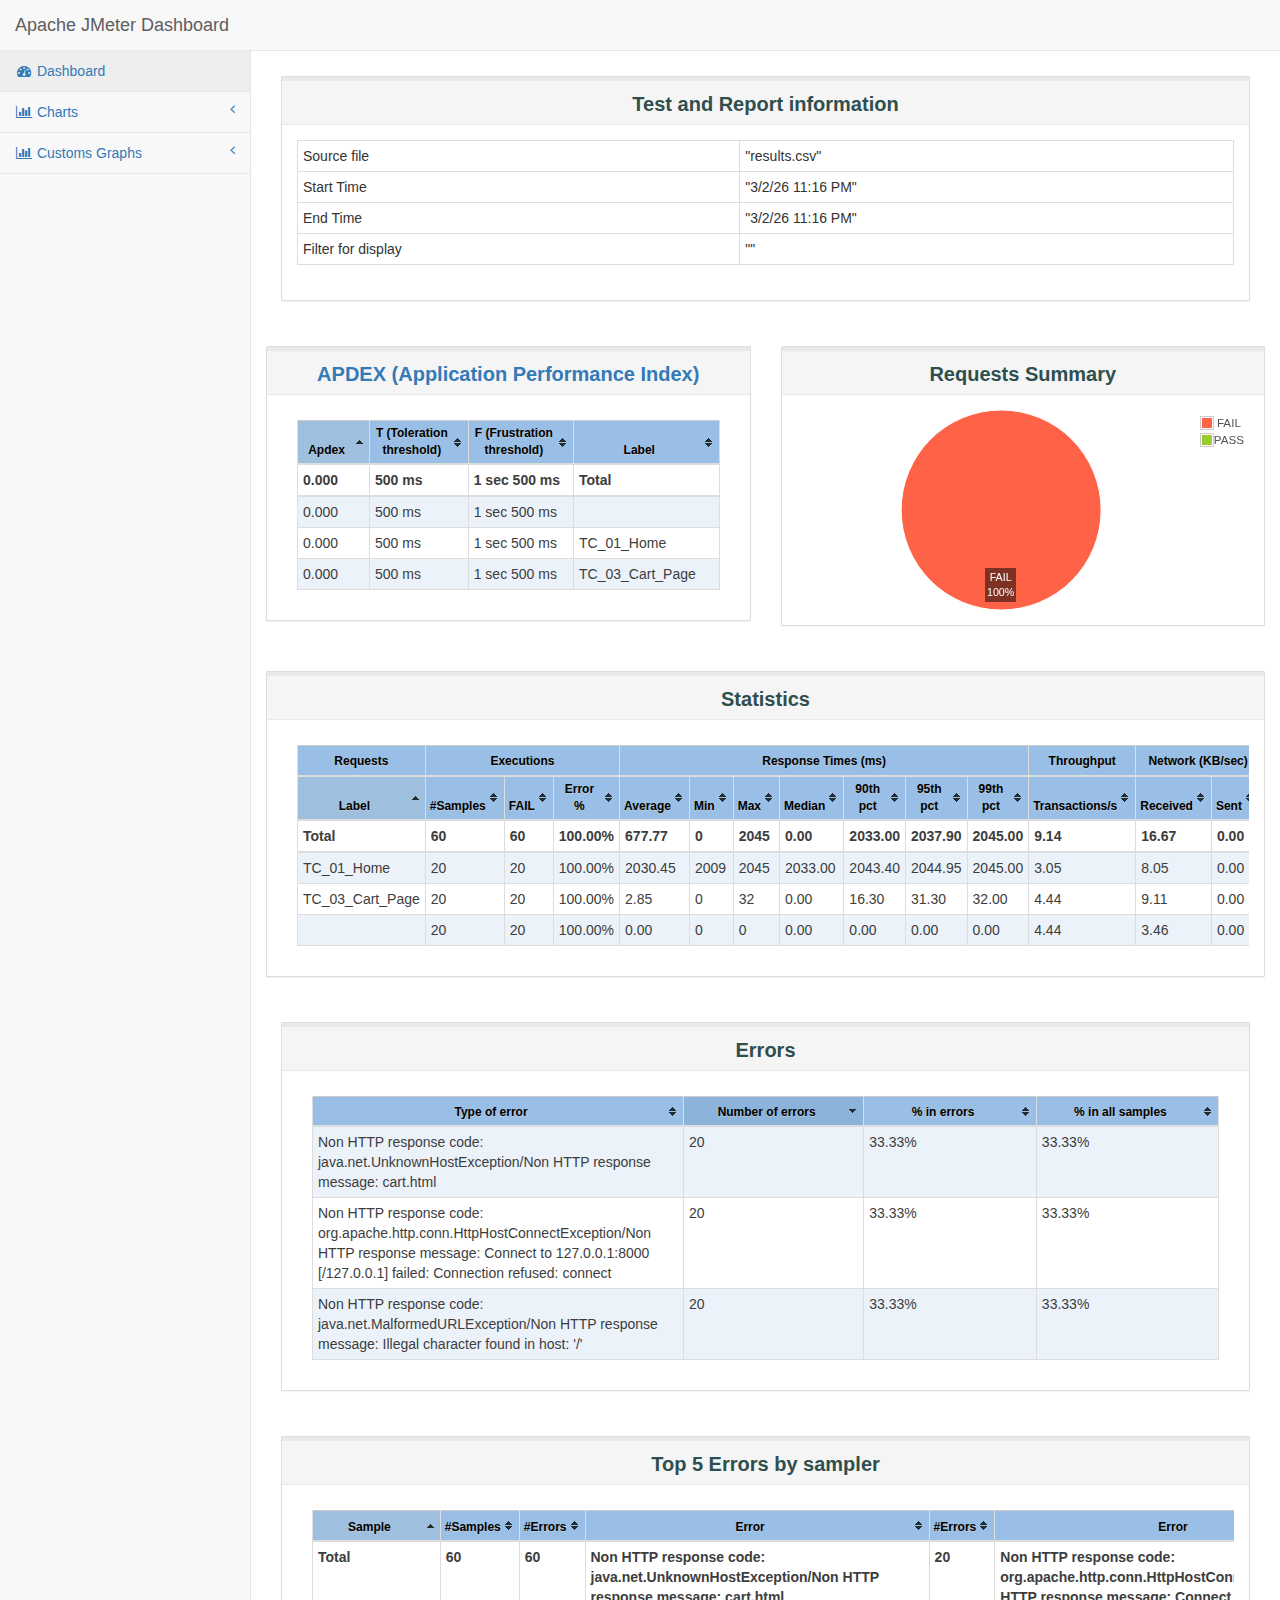
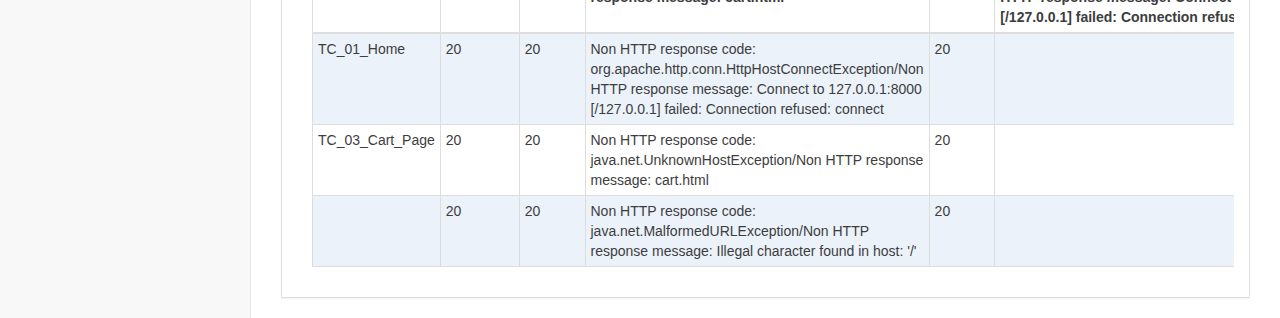
<file: jmeter_tests/dashboard_report/index.html>
<!DOCTYPE html>
<html lang="en">

<head>

    <meta charset="utf-8">
    <meta http-equiv="X-UA-Compatible" content="IE=edge">
    <meta name="viewport" content="width=device-width, initial-scale=1">
    <meta name="description" content="">
    <meta name="author" content="">

    <title>Apache JMeter Dashboard</title>

     <!-- Bootstrap Core CSS -->
    <link href="sbadmin2-1.0.7/bower_components/bootstrap/dist/css/bootstrap.min.css" rel="stylesheet">

    <!-- MetisMenu CSS -->
    <link href="sbadmin2-1.0.7/bower_components/metisMenu/dist/metisMenu.min.css" rel="stylesheet">

    <!-- Custom CSS -->
    <link href="sbadmin2-1.0.7/dist/css/sb-admin-2.css" rel="stylesheet">

    <!-- Dashboard css -->
    <link href="content/css/dashboard.css" rel="stylesheet">

    <!-- Table sorter -->
    <link href="content/css/theme.blue.css" rel="stylesheet">

    <!-- icon -->
    <link rel="icon" type="image/png" href="content/pages/icon-apache.png" />

    <!-- Custom Fonts -->
    <link href="sbadmin2-1.0.7/bower_components/font-awesome/css/font-awesome.min.css" rel="stylesheet" type="text/css">
</head>

<body>
    <div id="wrapper">
        <nav class="navbar navbar-default navbar-static-top" role="navigation" style="margin-bottom: 0">
            <div class="navbar-header">
                <button type="button" class="navbar-toggle" data-toggle="collapse" data-target=".navbar-collapse">
                    <span class="sr-only">Toggle navigation</span>
                    <span class="icon-bar"></span>
                    <span class="icon-bar"></span>
                    <span class="icon-bar"></span>
                </button>
                <a class="navbar-brand" href="index.html">Apache JMeter Dashboard</a>
            </div>
            <div class="navbar-default sidebar" role="navigation">
                <div class="sidebar-nav navbar-collapse">
                    <ul class="nav" id="side-menu">
                        <li>
                            <a href="index.html"><i class="fa fa-dashboard fa-fw"></i> Dashboard</a>
                        </li>
                        <li>
                            <a href="#"><i class="fa fa-bar-chart-o fa-fw"></i> Charts<span class="fa arrow"></span></a>
                            <ul class="nav nav-second-level">
                                <li>
                                    <a href="content/pages/OverTime.html">Over Time</a>
                                </li>
                                <li>
                                    <a href="content/pages/Throughput.html">Throughput</a>
                                </li>
                                <li>
                                    <a href="content/pages/ResponseTimes.html">Response Times</a>
                                </li>
                            </ul>
                            <!-- /.nav-second-level -->
                        </li>
                        
                        <li>
                            <a href="#"><i class="fa fa-bar-chart-o fa-fw"></i> Customs Graphs<span class="fa arrow"></span></a>
                            <ul class="nav nav-second-level">
                                <li>
                                    <a href="content/pages/CustomsGraphs.html">Over Time</a>
                                </li>
                            </ul>
                        </li>
                    </ul>
                </div>
            </div>
        </nav>
        <div id="page-wrapper">
            <div class="row">
                <div class="col-lg-12">
                     <div class="panel panel-default" >
                        <div class="panel-heading" style="text-align:center;">
                           <p class="dashboard-title">Test and Report information</p>
                        </div>
                        <div class="panel-body">
                        <table id="generalInfos" class="table table-bordered table-condensed " >
                            <tr>
                                <td>Source file</td>
                                <td>"results.csv"</td>
                            </tr>
                            <tr>
                                <td>Start Time</td>
                                <td>"3/2/26 11:16 PM"</td>
                            </tr>
                            <tr>
                                <td>End Time</td>
                                <td>"3/2/26 11:16 PM"</td>
                            </tr>
                                <tr>
                                    <td>Filter for display</td>
                                    <td>""</td>
                                </tr>
                        </table>
                     </div>
                </div>
            </div>
            <div class="row">
                <div class="col-lg-6">
                    <div class="panel panel-default" style="text-align:center;">
                        <div class="panel-heading">
                           <p class="dashboard-title"><a href="https://en.wikipedia.org/wiki/Apdex" target="_blank">APDEX (Application Performance Index)</a></p>
                        </div>
                        <div class="panel-body">
                            <section id="apdex" class="col-md-12 table-responsive">
                                <table id="apdexTable" class="table table-bordered table-condensed tablesorter ">
                                </table>
                            </section>
                        </div>
                    </div>
                </div>
                <div class="col-lg-6" >
                    <div class="panel panel-default" style="text-align:center;">
                        <div class="panel-heading">
                           <p class="dashboard-title">Requests Summary</p>
                        </div>
                           <div class="panel-body">
                            <div class="flot-chart" style="height:200px;">
                                <div class="flot-chart-content" id="flot-requests-summary" style="height:200px;"/>
                            </div>
                        </div>
                    </div>
                </div>
            </div>
            <div class="col-lg-12">
                <div class="panel panel-default" style="text-align:center;">
                       <div class="panel-heading" >
                           <p class="dashboard-title">Statistics</p>
                       </div>
                <div class="panel-body ">
                    <section class="col-md-12 table-responsive">
                        <table id="statisticsTable" class="table table-bordered table-condensed tablesorter " >
                        </table>
                    </section>
                </div>
            </div>
            <div class="col-lg-12">
                <div class="panel panel-default" style="text-align:center;">
                    <div class="panel-heading">
                        <p class="dashboard-title">Errors</p>
                    </div>
                    <div class="panel-body">
                        <section class="col-md-12 table-responsive">
                            <table id="errorsTable" class="table table-bordered table-condensed tablesorter ">
                            </table>
                        </section>
                    </div>
                </div>
            </div>
            <div class="col-lg-12">
                <div class="panel panel-default" style="text-align:center;">
                    <div class="panel-heading">
                        <p class="dashboard-title">Top 5 Errors by sampler</p>
                    </div>
                    <div class="panel-body">
                        <section class="col-md-12 table-responsive">
                            <table id="top5ErrorsBySamplerTable" class="table table-bordered table-condensed tablesorter ">
                            </table>
                        </section>
                    </div>
                </div>
            </div>
        </div>
    </div>

    <!-- jQuery -->
    <script src="sbadmin2-1.0.7/bower_components/jquery/dist/jquery.min.js"></script>

    <!-- Bootstrap Core JavaScript -->
    <script src="sbadmin2-1.0.7/bower_components/bootstrap/dist/js/bootstrap.min.js"></script>
    <script src="sbadmin2-1.0.7/bower_components/flot/excanvas.min.js"></script>
    <script src="sbadmin2-1.0.7/bower_components/flot/jquery.flot.js"></script>
    <script src="sbadmin2-1.0.7/bower_components/flot/jquery.flot.pie.js"></script>
    <script src="sbadmin2-1.0.7/bower_components/flot/jquery.flot.resize.js"></script>
    <script src="sbadmin2-1.0.7/bower_components/flot/jquery.flot.time.js"></script>
    <script src="sbadmin2-1.0.7/bower_components/flot.tooltip/js/jquery.flot.tooltip.min.js"></script>
    <script src="sbadmin2-1.0.7/bower_components/flot-axislabels/jquery.flot.axislabels.js"></script>
    <!-- Metis Menu Plugin JavaScript -->
    <script src="sbadmin2-1.0.7/bower_components/metisMenu/dist/metisMenu.min.js"></script>

    <script src="content/js/dashboard-commons.js"></script>
    <script src="content/js/dashboard.js"></script>

    <!-- Custom Theme JavaScript -->
    <script src="sbadmin2-1.0.7/dist/js/sb-admin-2.js"></script>
    <script type="text/javascript" src="content/js/jquery.tablesorter.min.js"></script>

</body>

</html>
</file>
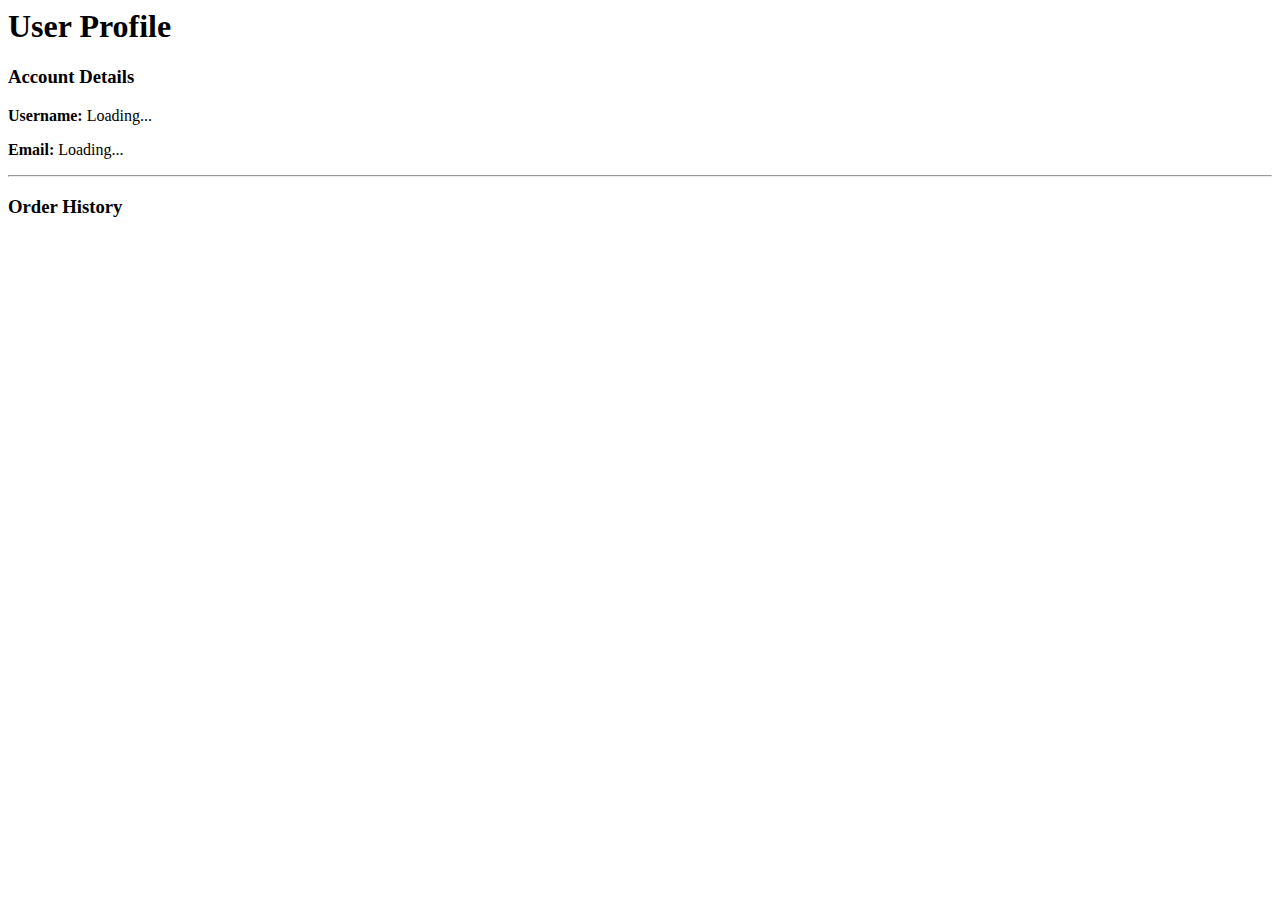
<file: profile.html>
<body class="profile-page">
    <main class="container">
        <h1>User Profile</h1>
        <div class="profile-card">
            <h3>Account Details</h3>
            <p><strong>Username:</strong> <span id="prof-username">Loading...</span></p>
            <p><strong>Email:</strong> <span id="prof-email">Loading...</span></p>
        </div>

        <hr>
        <h3>Order History</h3>
        <div id="order-history-list">
            </div>
    </main>
</body>
</file>
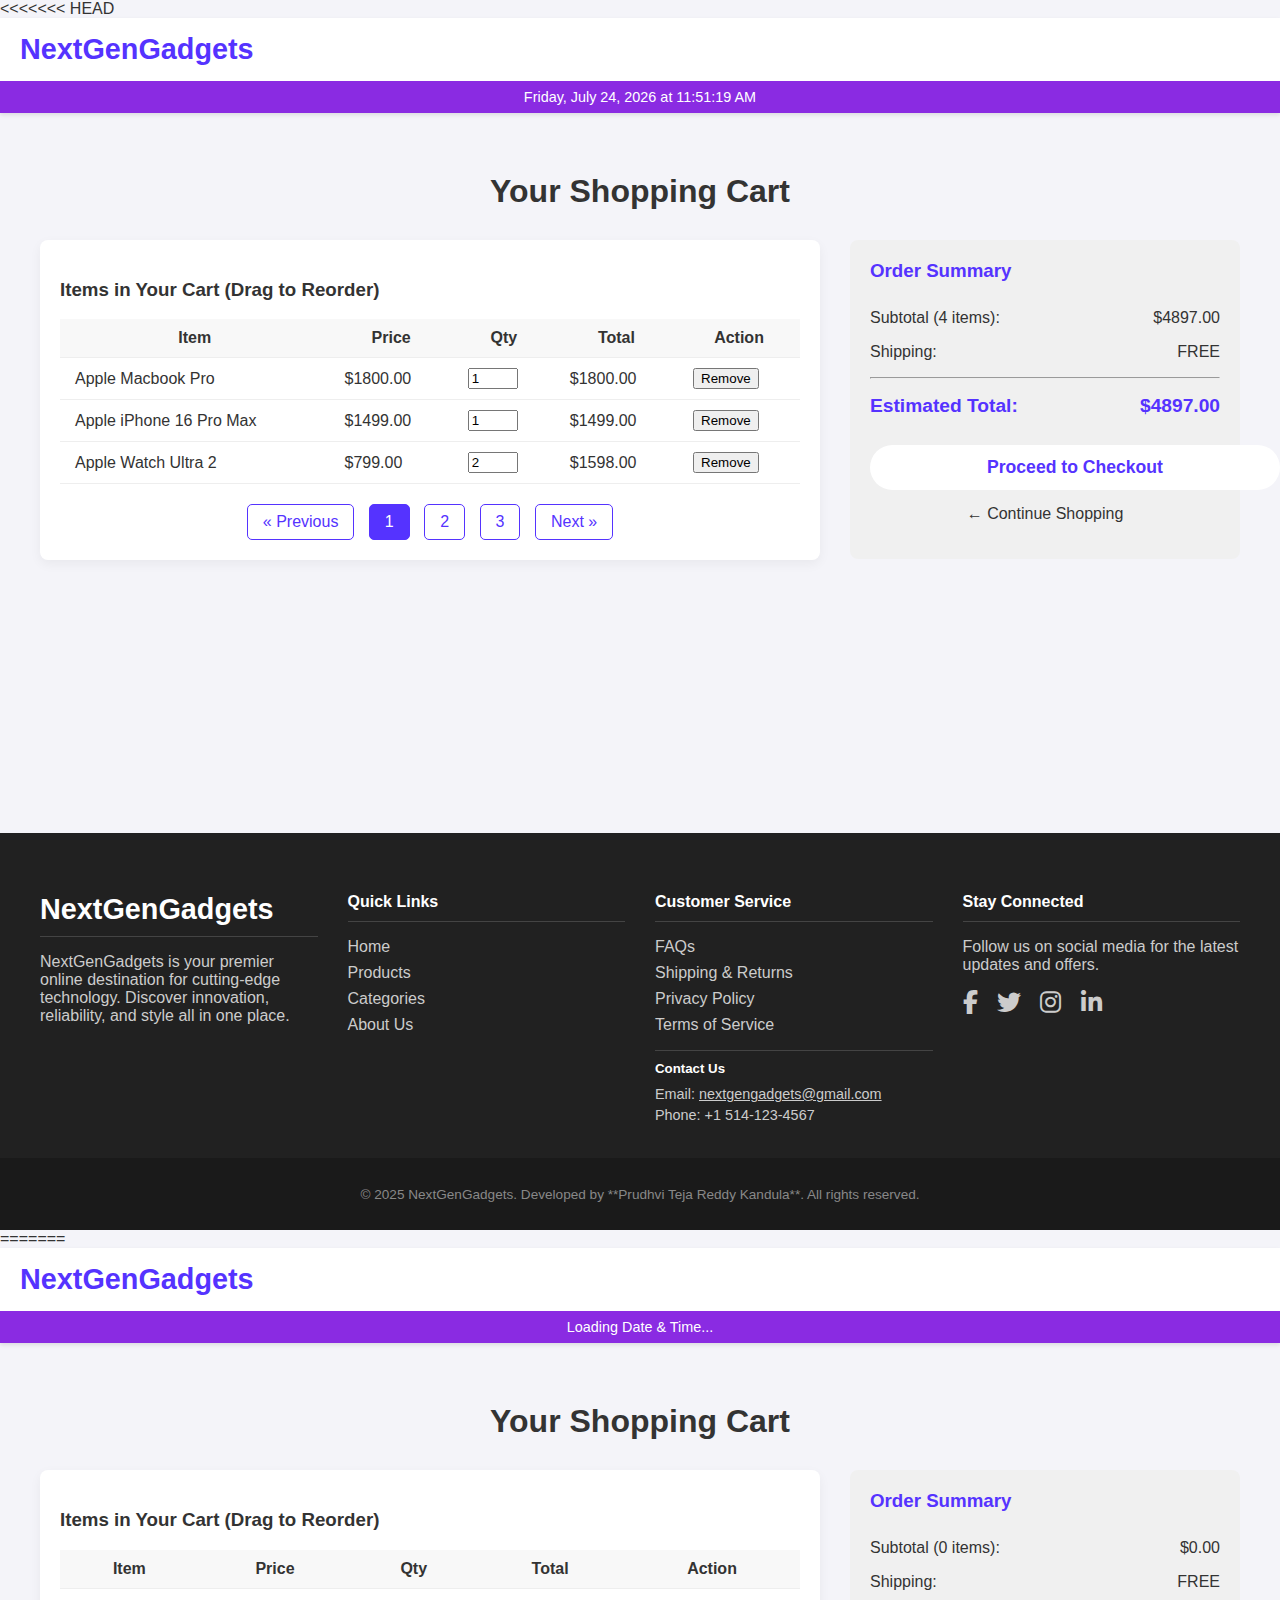
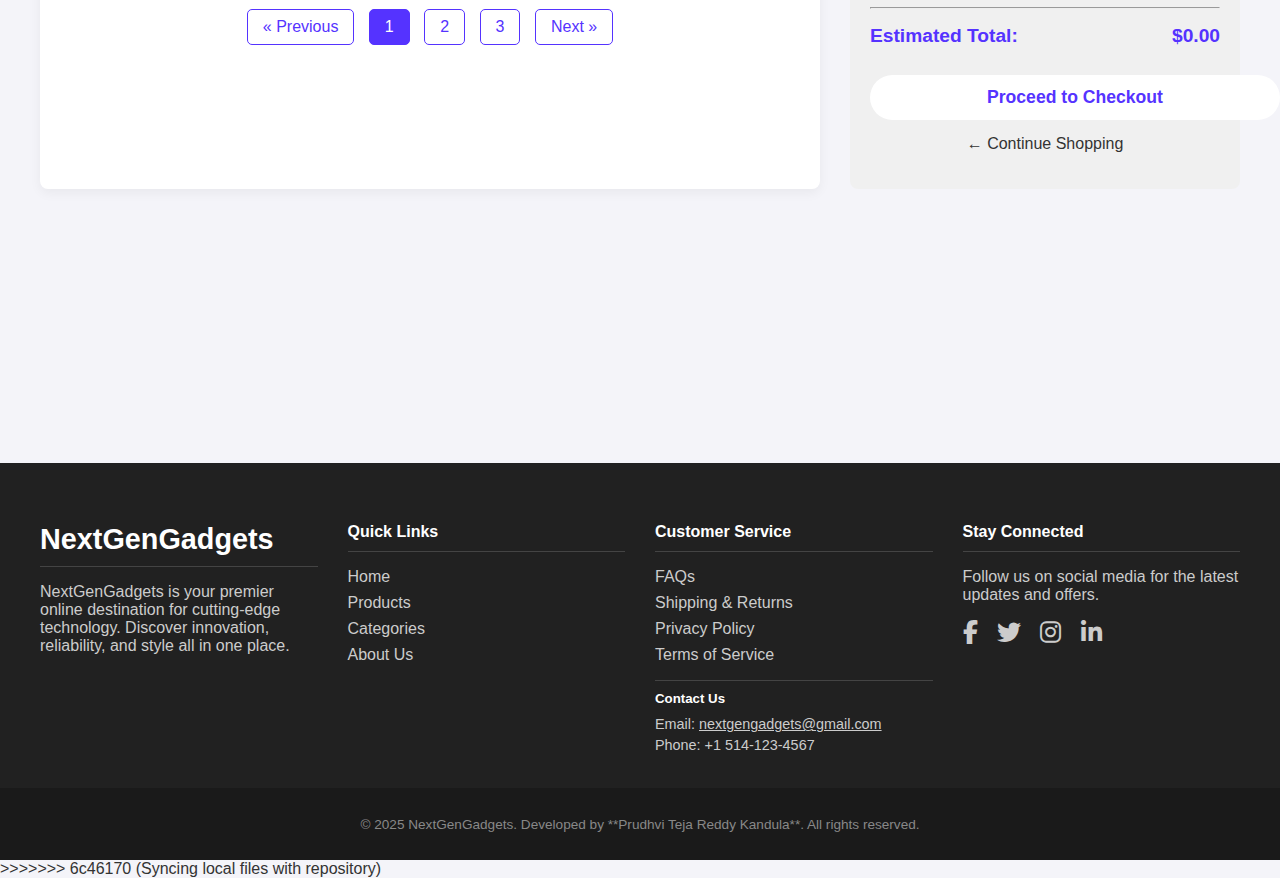
<file: website/cart.html>
<<<<<<< HEAD
<!DOCTYPE html>
<html lang="en">
<head>
    <meta charset="UTF-8">
    <meta name="viewport" content="width=device-width, initial-scale=1.0">
    <title>Your Shopping Cart - NextGenGadgets</title>
    <link rel="stylesheet" href="styles/style.css">
    <link rel="stylesheet" href="https://cdnjs.cloudflare.com/ajax/libs/font-awesome/6.5.1/css/all.min.css">
</head>
<body class="cart-page">
    <header id="main-header">
        <div class="header-content">
            <a href="index.html" class="logo-link"><h1 class="logo">NextGenGadgets</h1></a>
        </div>
        <p id="current-date-time" class="datetime-banner">Loading Date & Time...</p>
    </header>

    <main class="content-container" style="min-height: 70vh;">
        <h2 class="section-title">Your Shopping Cart</h2>

        <div class="cart-content-wrapper">
            <div class="cart-items-section">
                <h3>Items in Your Cart (Drag to Reorder)</h3>
                
                <table id="cart-table">
                    <thead>
                        <tr>
                            <th>Item</th>
                            <th>Price</th>
                            <th>Qty</th>
                            <th>Total</th>
                            <th>Action</th>
                        </tr>
                    </thead>
                    <tbody id="draggable-cart-list">
                        </tbody>
                </table>

                <div id="cart-pagination" class="pagination-controls">
                    <a href="#" class="page-link" data-page="1">« Previous</a>
                    <a href="#" class="page-link active" data-page="1">1</a>
                    <a href="#" class="page-link" data-page="2">2</a>
                    <a href="#" class="page-link" data-page="3">3</a>
                    <a href="#" class="page-link" data-page="2">Next »</a>
                </div>
            </div>

            <div class="cart-summary-section">
                <h3>Order Summary</h3>
                <div class="summary-line">
                    <span>Subtotal (<span id="summary-item-count">0</span> items):</span>
                    <span id="summary-subtotal">$0.00</span>
                </div>
                <div class="summary-line">
                    <span>Shipping:</span>
                    <span id="summary-shipping">FREE</span>
                </div>
                <hr>
                <div class="summary-line total-line">
                    <strong>Estimated Total:</strong>
                    <strong id="summary-total">$0.00</strong>
                </div>
                
                <a href="checkout.html" class="cta-button checkout-button">Proceed to Checkout</a>
                <p class="continue-shopping-link"><a href="index.html">← Continue Shopping</a></p>
            </div>
        </div>

    </main>

    <footer id="main-footer" style="margin-top: 50px;">
        <div class="footer-grid content-container">
            <div class="footer-col">
                <h4 class="logo">NextGenGadgets</h4>
                <p>NextGenGadgets is your premier online destination for cutting-edge technology. Discover innovation, reliability, and style all in one place.</p>
            </div>
            <div class="footer-col">
                <h4>Quick Links</h4>
                <ul>
                    <li><a href="index.html">Home</a></li>
                    <li><a href="#" class="category-link" data-category="all">Products</a></li>
                    <li><a href="#categories-section">Categories</a></li>
                    <li><a href="#about-us-section">About Us</a></li> 
                </ul>
            </div>
            <div class="footer-col">
                <h4>Customer Service</h4>
                <ul>
                    <li><a href="#faq-section">FAQs</a></li>
                    <li><a href="#">Shipping & Returns</a></li>
                    <li><a href="#">Privacy Policy</a></li>
                    <li><a href="#">Terms of Service</a></li>
                </ul>
                <div class="contact-details">
                    <h5>Contact Us</h5>
                    <p>Email: <a href="mailto:nextgengadgets@gmail.com">nextgengadgets@gmail.com</a></p>
                    <p>Phone: +1 514-123-4567</p>
                </div>
            </div>
            <div class="footer-col">
                <h4>Stay Connected</h4>
                <p>Follow us on social media for the latest updates and offers.</p>
                <div class="social-icons">
                    <a href="https://www.facebook.com" target="_blank" title="Facebook"><i class="fab fa-facebook-f"></i></a>
                    <a href="https://www.instagram.com" target="_blank" title="Instagram"><i class="fab fa-twitter"></i></a>
                    <a href="https://www.linkedin.com" target="_blank" title="LinkedIn"><i class="fab fa-instagram"></i></a>
                    <a href="https://www.twitter.com" target="_blank" title="Twitter"><i class="fab fa-linkedin-in"></i></a>
                </div>
            </div>
        </div>
        <div class="footer-bottom">
            <p>&copy; 2025 NextGenGadgets. Developed by **Prudhvi Teja Reddy Kandula**. All rights reserved.</p>
        </div>
    </footer>
    <script src="scripts/script.js"></script>
</body>
=======
<!DOCTYPE html>
<html lang="en">
<head>
    <meta charset="UTF-8">
    <meta name="viewport" content="width=device-width, initial-scale=1.0">
    <title>Your Shopping Cart - NextGenGadgets</title>
    <link rel="stylesheet" href="styles/style.css">
    <link rel="stylesheet" href="https://cdnjs.cloudflare.com/ajax/libs/font-awesome/6.5.1/css/all.min.css">
</head>
<body class="cart-page">
    <header id="main-header">
        <div class="header-content">
            <a href="index.html" class="logo-link"><h1 class="logo">NextGenGadgets</h1></a>
        </div>
        <p id="current-date-time" class="datetime-banner">Loading Date & Time...</p>
    </header>

    <main class="content-container" style="min-height: 70vh;">
        <h2 class="section-title">Your Shopping Cart</h2>

        <div class="cart-content-wrapper">
            <div class="cart-items-section">
                <h3>Items in Your Cart (Drag to Reorder)</h3>
                
                <table id="cart-table">
                    <thead>
                        <tr>
                            <th>Item</th>
                            <th>Price</th>
                            <th>Qty</th>
                            <th>Total</th>
                            <th>Action</th>
                        </tr>
                    </thead>
                    <tbody id="draggable-cart-list">
                        </tbody>
                </table>

                <div id="cart-pagination" class="pagination-controls">
                    <a href="#" class="page-link" data-page="1">« Previous</a>
                    <a href="#" class="page-link active" data-page="1">1</a>
                    <a href="#" class="page-link" data-page="2">2</a>
                    <a href="#" class="page-link" data-page="3">3</a>
                    <a href="#" class="page-link" data-page="2">Next »</a>
                </div>
            </div>

            <div class="cart-summary-section">
                <h3>Order Summary</h3>
                <div class="summary-line">
                    <span>Subtotal (<span id="summary-item-count">0</span> items):</span>
                    <span id="summary-subtotal">$0.00</span>
                </div>
                <div class="summary-line">
                    <span>Shipping:</span>
                    <span id="summary-shipping">FREE</span>
                </div>
                <hr>
                <div class="summary-line total-line">
                    <strong>Estimated Total:</strong>
                    <strong id="summary-total">$0.00</strong>
                </div>
                
                <a href="checkout.html" class="cta-button checkout-button">Proceed to Checkout</a>
                <p class="continue-shopping-link"><a href="index.html">← Continue Shopping</a></p>
            </div>
        </div>

    </main>

    <footer id="main-footer" style="margin-top: 50px;">
        <div class="footer-grid content-container">
            <div class="footer-col">
                <h4 class="logo">NextGenGadgets</h4>
                <p>NextGenGadgets is your premier online destination for cutting-edge technology. Discover innovation, reliability, and style all in one place.</p>
            </div>
            <div class="footer-col">
                <h4>Quick Links</h4>
                <ul>
                    <li><a href="index.html">Home</a></li>
                    <li><a href="#" class="category-link" data-category="all">Products</a></li>
                    <li><a href="#categories-section">Categories</a></li>
                    <li><a href="#about-us-section">About Us</a></li> 
                </ul>
            </div>
            <div class="footer-col">
                <h4>Customer Service</h4>
                <ul>
                    <li><a href="#faq-section">FAQs</a></li>
                    <li><a href="#">Shipping & Returns</a></li>
                    <li><a href="#">Privacy Policy</a></li>
                    <li><a href="#">Terms of Service</a></li>
                </ul>
                <div class="contact-details">
                    <h5>Contact Us</h5>
                    <p>Email: <a href="mailto:nextgengadgets@gmail.com">nextgengadgets@gmail.com</a></p>
                    <p>Phone: +1 514-123-4567</p>
                </div>
            </div>
            <div class="footer-col">
                <h4>Stay Connected</h4>
                <p>Follow us on social media for the latest updates and offers.</p>
                <div class="social-icons">
                    <a href="https://www.facebook.com" target="_blank" title="Facebook"><i class="fab fa-facebook-f"></i></a>
                    <a href="https://www.instagram.com" target="_blank" title="Instagram"><i class="fab fa-twitter"></i></a>
                    <a href="https://www.linkedin.com" target="_blank" title="LinkedIn"><i class="fab fa-instagram"></i></a>
                    <a href="https://www.twitter.com" target="_blank" title="Twitter"><i class="fab fa-linkedin-in"></i></a>
                </div>
            </div>
        </div>
        <div class="footer-bottom">
            <p>&copy; 2025 NextGenGadgets. Developed by **Prudhvi Teja Reddy Kandula**. All rights reserved.</p>
        </div>
    </footer>
    <script src="scripts/script.js"></script>
</body>
>>>>>>> 6c46170 (Syncing local files with repository)
</html>
</file>
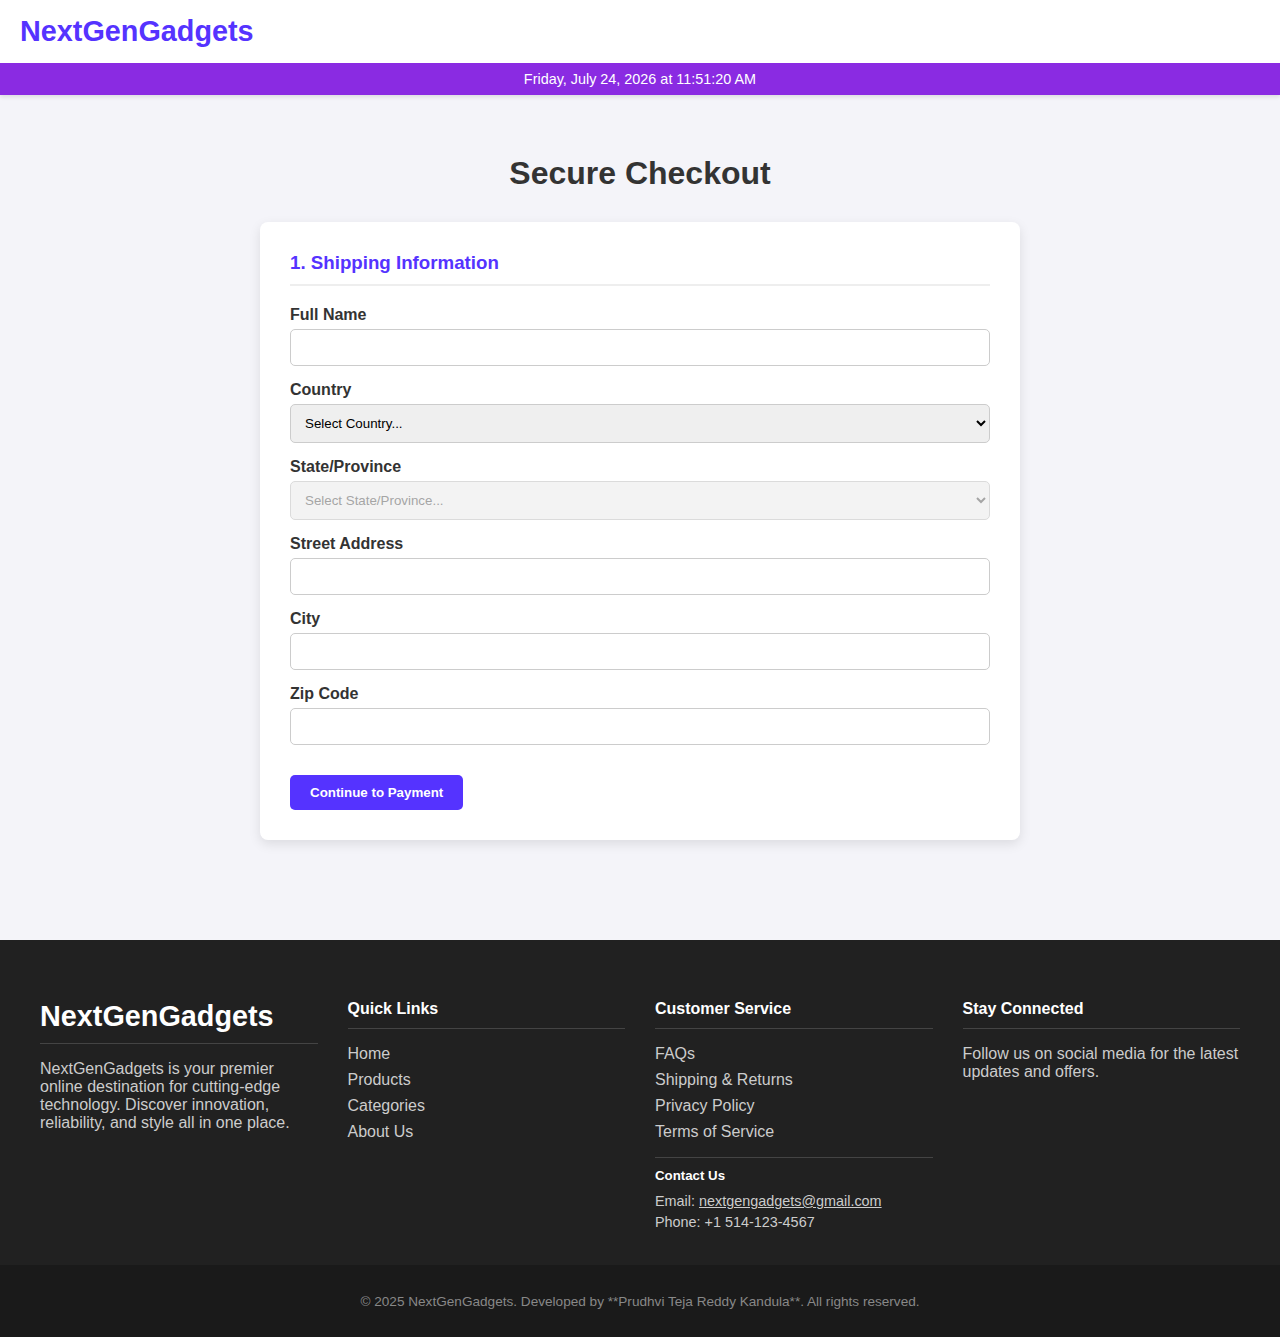
<file: website/checkout.html>
<!DOCTYPE html>
<html lang="en">
<head>
    <meta charset="UTF-8">
    <meta name="viewport" content="width=device-width, initial-scale=1.0">
    <title>Checkout - NextGenGadgets</title>
    <link rel="stylesheet" href="styles/style.css">
</head>
<body class="checkout-page">
    <header id="main-header">
        <div class="header-content">
            <a href="index.html" class="logo-link"><h1 class="logo">NextGenGadgets</h1></a>
        </div>
        <p id="current-date-time" class="datetime-banner">Loading Date & Time...</p>
    </header>

    <main class="content-container" style="min-height: 70vh;">
        <h2 class="section-title">Secure Checkout</h2>

        <div class="checkout-steps">
            <div id="step-1" class="step active" data-step="1">
                <h3>1. Shipping Information</h3>
                <form id="shipping-form" onsubmit="return false;">
                    <label for="fullName">Full Name</label>
                    <input type="text" id="fullName" name="fullName" required>
                    
                    <label for="country">Country</label>
                    <select id="country" name="country" required>
                        <option value="">Select Country...</option>
                        <option value="USA">United States</option>
                        <option value="CAN">Canada</option>
                        <option value="UK">United Kingdom</option>
                    </select>

                    <label for="stateProvince">State/Province</label>
                    <select id="stateProvince" name="stateProvince" required disabled>
                        <option value="">Select State/Province...</option>
                    </select>
                    <label for="address">Street Address</label>
                    <input type="text" id="address" name="address" required>
                    <label for="city">City</label>
                    <input type="text" id="city" name="city" required>
                    <label for="zip">Zip Code</label>
                    <input type="text" id="zip" name="zip" required>
                    
                    <div class="step-navigation">
                        <button type="button" class="next-step-btn" data-target-step="2">Continue to Payment</button>
                    </div>
                </form>
            </div>

            <div id="step-2" class="step" data-step="2">
                <h3>2. Payment Details</h3>
                <form id="payment-form" onsubmit="return false;">
                    
                    <p>For enhanced security, card processing is handled via our embedded third-party widget below.</p>

                    <div class="iframe-container">
                        <iframe id="payment-iframe" src="payment_widget_mock.html" frameborder="0" title="Secure Payment Widget" width="100%" height="250"></iframe>
                    </div>
                    <label for="paymentName">Name on Card (For review only)</label>
                    <input type="text" id="paymentName" name="paymentName" required>

                    <div class="step-navigation">
                        <button type="button" class="prev-step-btn" data-target-step="1">Back to Shipping</button>
                        <button type="button" class="next-step-btn" data-target-step="3">Review Order</button>
                    </div>
                </form>
            </div>

            <div id="step-3" class="step" data-step="3">
                <h3>3. Review and Place Order</h3>
                <div id="review-summary">
                    <p><strong>Total Items:</strong> <span id="review-item-count">0</span></p>
                    <p><strong>Total Amount:</strong> <span id="review-total-amount">$0.00</span></p>
                    <p>Shipping to: <span id="review-address">[Address will populate here]</span></p>
                    <p>Payment: <span id="review-payment">Card processed securely via widget.</span></p>
                </div>
                <div class="step-navigation">
                    <button type="button" class="prev-step-btn" data-target-step="2">Back to Payment</button>
                    <button type="submit" id="place-order-btn" class="cta-button">Place Order</button>
                </div>
            </div>
        </div>
    </main>

    <footer id="main-footer" style="margin-top: 50px;">
        <div class="footer-grid content-container">
            <div class="footer-col">
                <h4 class="logo">NextGenGadgets</h4>
                <p>NextGenGadgets is your premier online destination for cutting-edge technology. Discover innovation, reliability, and style all in one place.</p>
            </div>
            <div class="footer-col">
                <h4>Quick Links</h4>
                <ul>
                    <li><a href="index.html">Home</a></li>
                    <li><a href="#" class="category-link" data-category="all">Products</a></li>
                    <li><a href="#categories-section">Categories</a></li>
                    <li><a href="#about-us-section">About Us</a></li> 
                </ul>
            </div>
            <div class="footer-col">
                <h4>Customer Service</h4>
                <ul>
                    <li><a href="#faq-section">FAQs</a></li>
                    <li><a href="#">Shipping & Returns</a></li>
                    <li><a href="#">Privacy Policy</a></li>
                    <li><a href="#">Terms of Service</a></li>
                </ul>
                <div class="contact-details">
                    <h5>Contact Us</h5>
                    <p>Email: <a href="mailto:nextgengadgets@gmail.com">nextgengadgets@gmail.com</a></p>
                    <p>Phone: +1 514-123-4567</p>
                </div>
            </div>
            <div class="footer-col">
                <h4>Stay Connected</h4>
                <p>Follow us on social media for the latest updates and offers.</p>
                <div class="social-icons">
                    <a href="https://www.facebook.com" target="_blank" title="Facebook"><i class="fab fa-facebook-f"></i></a>
                    <a href="https://www.instagram.com" target="_blank" title="Instagram"><i class="fab fa-twitter"></i></a>
                    <a href="https://www.linkedin.com" target="_blank" title="LinkedIn"><i class="fab fa-instagram"></i></a>
                    <a href="https://www.twitter.com" target="_blank" title="Twitter"><i class="fab fa-linkedin-in"></i></a>
                </div>
            </div>
        </div>
        <div class="footer-bottom">
            <p>&copy; 2025 NextGenGadgets. Developed by **Prudhvi Teja Reddy Kandula**. All rights reserved.</p>
        </div>
    </footer>
    <script src="scripts/script.js"></script>
</body>
</html>
</file>
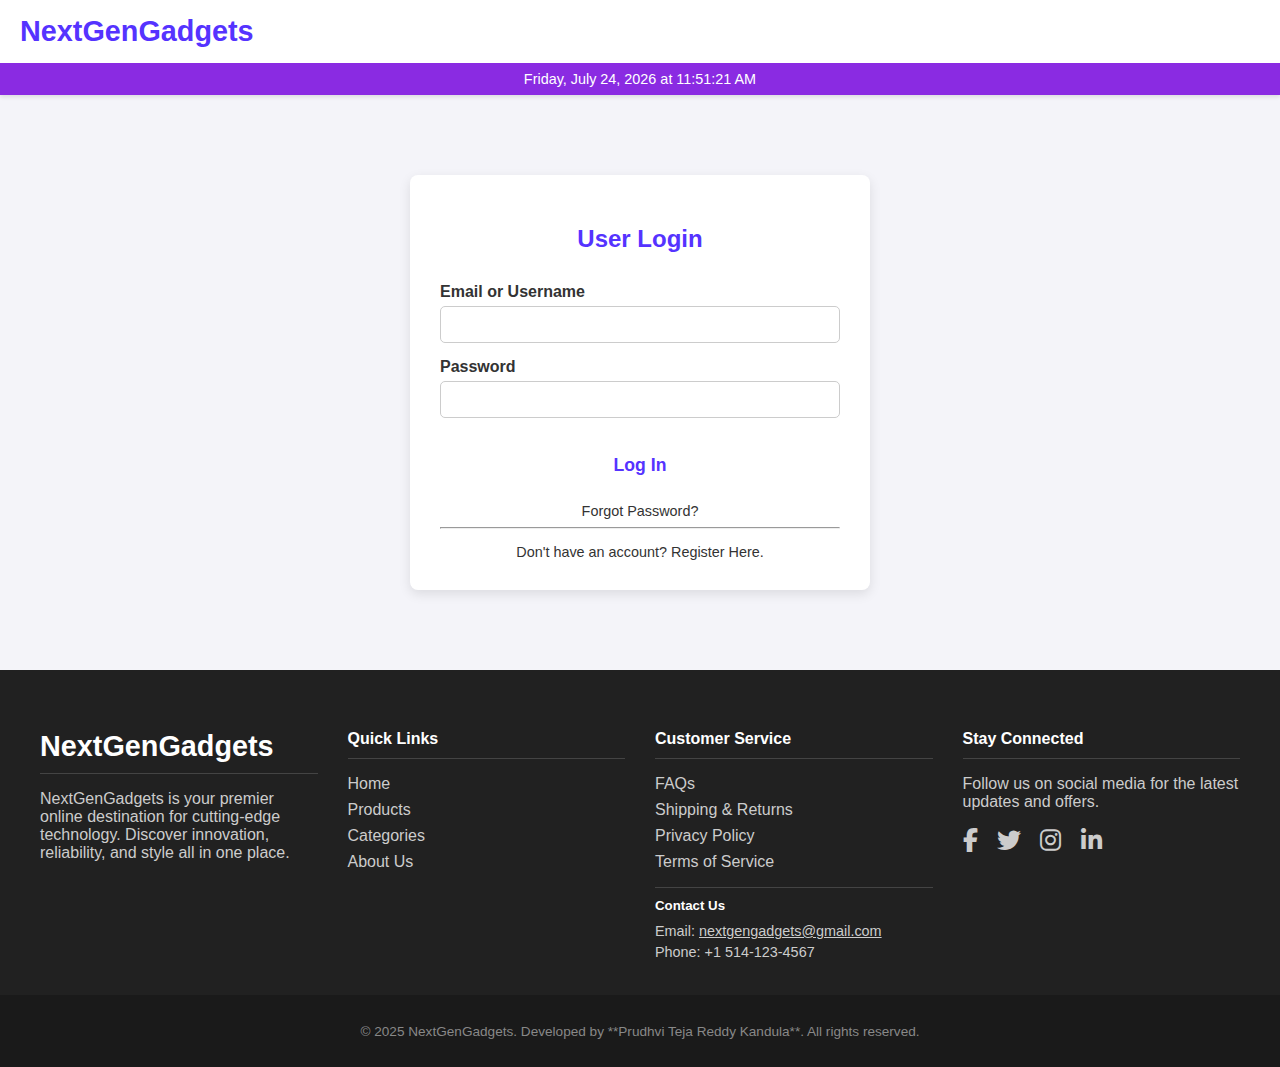
<file: website/login.html>
<!DOCTYPE html>
<html lang="en">
<head>
    <meta charset="UTF-8">
    <meta name="viewport" content="width=device-width, initial-scale=1.0">
    <title>Login - NextGenGadgets</title>
    <link rel="stylesheet" href="styles/style.css">
    <link rel="stylesheet" href="https://cdnjs.cloudflare.com/ajax/libs/font-awesome/6.5.1/css/all.min.css">
    <style>
        .auth-container {
            max-width: 400px;
            margin: 80px auto;
            padding: 30px;
            background: white;
            border-radius: 8px;
            box-shadow: 0 4px 12px rgba(0,0,0,0.1);
        }
        .auth-container h2 {
            text-align: center;
            color: var(--primary-color);
            margin-bottom: 30px;
        }
        .auth-container label {
            display: block;
            margin-top: 15px;
            margin-bottom: 5px;
            font-weight: 600;
        }
        .auth-container input[type="text"],
        .auth-container input[type="password"],
        .auth-container input[type="email"] {
            width: 100%;
            padding: 10px;
            border: 1px solid #ccc;
            border-radius: 5px;
            box-sizing: border-box;
        }
        .auth-container button {
            width: 100%;
            margin-top: 25px;
        }
        .forgot-link, .register-link {
            display: block;
            text-align: center;
            margin-top: 15px;
            font-size: 0.9em;
        }
    </style>
</head>
<body class="login-page">
    <header id="main-header">
        <div class="header-content">
            <a href="index.html" class="logo-link"><h1 class="logo">NextGenGadgets</h1></a>
        </div>
        <p id="current-date-time" class="datetime-banner">Loading Date & Time...</p>
    </header>

    <main>
        <div class="auth-container">
            <h2>User Login</h2>
            <form id="login-form">
                <label for="login-email">Email or Username</label>
                <input type="text" id="login-email" required>
                
                <label for="login-password">Password</label>
                <input type="password" id="login-password" required>
                
                <button type="submit" class="cta-button">Log In</button>
            </form>
            
            <a href="#" class="forgot-link" onclick="alert('Simulating password reset email sent to your address.')">Forgot Password?</a>
            <hr>
            <a href="register.html" class="register-link">Don't have an account? Register Here.</a>
        </div>
    </main>

    <footer id="main-footer" style="margin-top: 50px;">
        <div class="footer-grid content-container">
            <div class="footer-col">
                <h4 class="logo">NextGenGadgets</h4>
                <p>NextGenGadgets is your premier online destination for cutting-edge technology. Discover innovation, reliability, and style all in one place.</p>
            </div>
            <div class="footer-col">
                <h4>Quick Links</h4>
                <ul>
                    <li><a href="index.html">Home</a></li>
                    <li><a href="#" class="category-link" data-category="all">Products</a></li>
                    <li><a href="#categories-section">Categories</a></li>
                    <li><a href="#about-us-section">About Us</a></li> 
                </ul>
            </div>
            <div class="footer-col">
                <h4>Customer Service</h4>
                <ul>
                    <li><a href="#faq-section">FAQs</a></li>
                    <li><a href="#">Shipping & Returns</a></li>
                    <li><a href="#">Privacy Policy</a></li>
                    <li><a href="#">Terms of Service</a></li>
                </ul>
                <div class="contact-details">
                    <h5>Contact Us</h5>
                    <p>Email: <a href="mailto:nextgengadgets@gmail.com">nextgengadgets@gmail.com</a></p>
                    <p>Phone: +1 514-123-4567</p>
                </div>
            </div>
            <div class="footer-col">
                <h4>Stay Connected</h4>
                <p>Follow us on social media for the latest updates and offers.</p>
                <div class="social-icons">
                    <a href="https://www.facebook.com" target="_blank" title="Facebook"><i class="fab fa-facebook-f"></i></a>
                    <a href="https://www.instagram.com" target="_blank" title="Instagram"><i class="fab fa-twitter"></i></a>
                    <a href="https://www.linkedin.com" target="_blank" title="LinkedIn"><i class="fab fa-instagram"></i></a>
                    <a href="https://www.twitter.com" target="_blank" title="Twitter"><i class="fab fa-linkedin-in"></i></a>
                </div>
            </div>
        </div>
        <div class="footer-bottom">
            <p>&copy; 2025 NextGenGadgets. Developed by **Prudhvi Teja Reddy Kandula**. All rights reserved.</p>
        </div>
    </footer>

    <script src="scripts/script.js"></script>
</body>
</html>
</file>
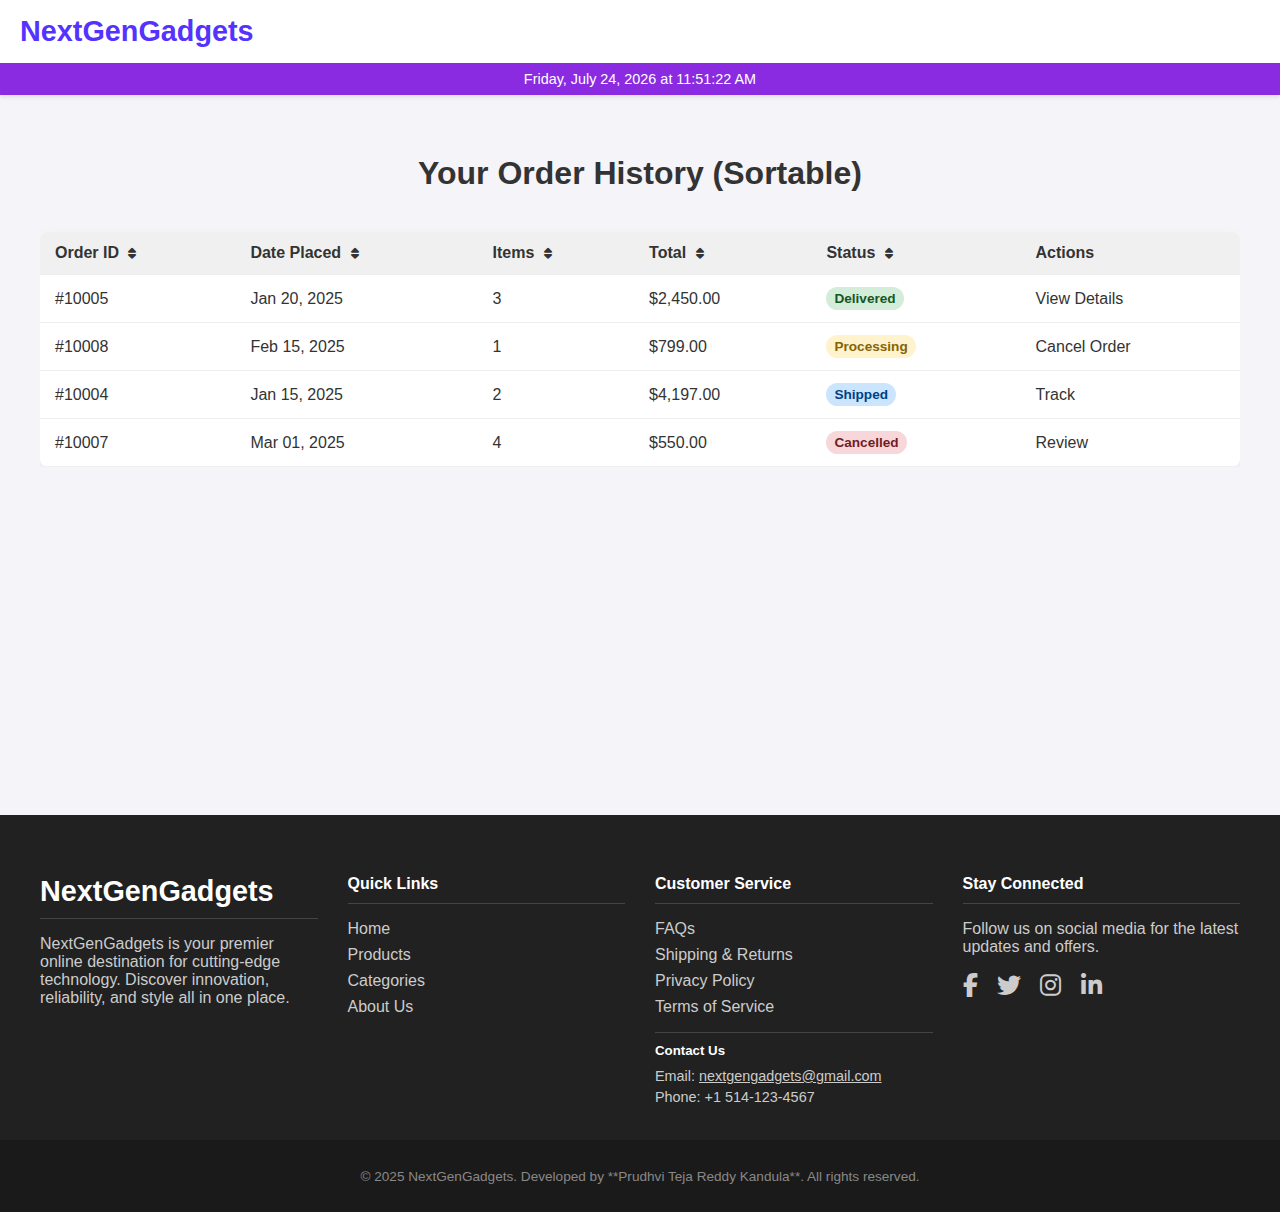
<file: website/orders.html>
<!DOCTYPE html>
<html lang="en">
<head>
    <meta charset="UTF-8">
    <meta name="viewport" content="width=device-width, initial-scale=1.0">
    <title>Order History - NextGenGadgets</title>
    <link rel="stylesheet" href="styles/style.css">
    <link rel="stylesheet" href="https://cdnjs.cloudflare.com/ajax/libs/font-awesome/6.5.1/css/all.min.css">
</head>
<body class="orders-page">
    <header id="main-header">
        <div class="header-content">
            <a href="index.html" class="logo-link"><h1 class="logo">NextGenGadgets</h1></a>
        </div>
        <p id="current-date-time" class="datetime-banner">Loading Date & Time...</p>
    </header>

    <main class="content-container" style="min-height: 70vh;">
        <h2 class="section-title">Your Order History (Sortable)</h2>

        <div class="table-responsive">
            <table id="order-history-table" class="sortable-table">
                <thead>
                    <tr>
                        <th data-sort-key="id">Order ID <i class="fas fa-sort"></i></th>
                        <th data-sort-key="date">Date Placed <i class="fas fa-sort"></i></th>
                        <th data-sort-key="items">Items <i class="fas fa-sort"></i></th>
                        <th data-sort-key="total">Total <i class="fas fa-sort"></i></th>
                        <th data-sort-key="status">Status <i class="fas fa-sort"></i></th>
                        <th>Actions</th>
                    </tr>
                </thead>
                <tbody>
                    <tr data-sort-value="10005">
                        <td>#10005</td>
                        <td data-sort-value="2025-01-20">Jan 20, 2025</td>
                        <td data-sort-value="3">3</td>
                        <td data-sort-value="2450.00">$2,450.00</td>
                        <td><span class="status delivered">Delivered</span></td>
                        <td><a href="#">View Details</a></td>
                    </tr>
                    <tr data-sort-value="10008">
                        <td>#10008</td>
                        <td data-sort-value="2025-02-15">Feb 15, 2025</td>
                        <td data-sort-value="1">1</td>
                        <td data-sort-value="799.00">$799.00</td>
                        <td><span class="status processing">Processing</span></td>
                        <td><a href="#">Cancel Order</a></td>
                    </tr>
                    <tr data-sort-value="10004">
                        <td>#10004</td>
                        <td data-sort-value="2025-01-15">Jan 15, 2025</td>
                        <td data-sort-value="2">2</td>
                        <td data-sort-value="4197.00">$4,197.00</td>
                        <td><span class="status shipped">Shipped</span></td>
                        <td><a href="#">Track</a></td>
                    </tr>
                    <tr data-sort-value="10007">
                        <td>#10007</td>
                        <td data-sort-value="2025-03-01">Mar 01, 2025</td>
                        <td data-sort-value="4">4</td>
                        <td data-sort-value="550.00">$550.00</td>
                        <td><span class="status cancelled">Cancelled</span></td>
                        <td><a href="#">Review</a></td>
                    </tr>
                </tbody>
            </table>
        </div>

    </main>

    <footer id="main-footer" style="margin-top: 50px;">
        <div class="footer-grid content-container">
            <div class="footer-col">
                <h4 class="logo">NextGenGadgets</h4>
                <p>NextGenGadgets is your premier online destination for cutting-edge technology. Discover innovation, reliability, and style all in one place.</p>
            </div>
            <div class="footer-col">
                <h4>Quick Links</h4>
                <ul>
                    <li><a href="index.html">Home</a></li>
                    <li><a href="#" class="category-link" data-category="all">Products</a></li>
                    <li><a href="#categories-section">Categories</a></li>
                    <li><a href="#about-us-section">About Us</a></li> 
                </ul>
            </div>
            <div class="footer-col">
                <h4>Customer Service</h4>
                <ul>
                    <li><a href="#faq-section">FAQs</a></li>
                    <li><a href="#">Shipping & Returns</a></li>
                    <li><a href="#">Privacy Policy</a></li>
                    <li><a href="#">Terms of Service</a></li>
                </ul>
                <div class="contact-details">
                    <h5>Contact Us</h5>
                    <p>Email: <a href="mailto:nextgengadgets@gmail.com">nextgengadgets@gmail.com</a></p>
                    <p>Phone: +1 514-123-4567</p>
                </div>
            </div>
            <div class="footer-col">
                <h4>Stay Connected</h4>
                <p>Follow us on social media for the latest updates and offers.</p>
                <div class="social-icons">
                    <a href="https://www.facebook.com" target="_blank" title="Facebook"><i class="fab fa-facebook-f"></i></a>
                    <a href="https://www.instagram.com" target="_blank" title="Instagram"><i class="fab fa-twitter"></i></a>
                    <a href="https://www.linkedin.com" target="_blank" title="LinkedIn"><i class="fab fa-instagram"></i></a>
                    <a href="https://www.twitter.com" target="_blank" title="Twitter"><i class="fab fa-linkedin-in"></i></a>
                </div>
            </div>
        </div>
        <div class="footer-bottom">
            <p>&copy; 2025 NextGenGadgets. Developed by **Prudhvi Teja Reddy Kandula**. All rights reserved.</p>
        </div>
    </footer>

    <script src="scripts/script.js"></script>
</body>
</html>
</file>
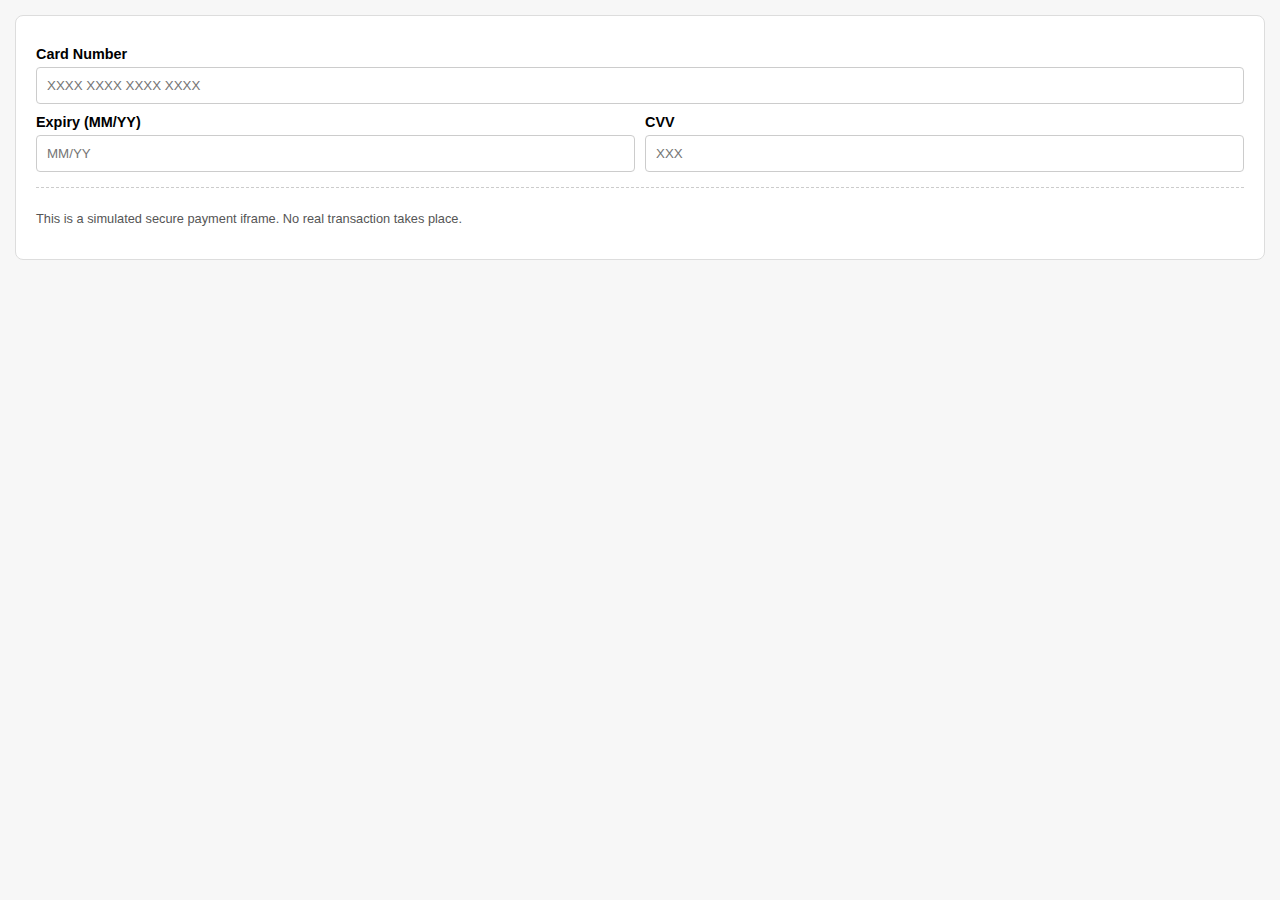
<file: website/payment_widget_mock.html>
<!DOCTYPE html>
<html lang="en">
<head>
    <meta charset="UTF-8">
    <meta name="viewport" content="width=device-width, initial-scale=1.0">
    <title>Payment Widget</title>
    <style>
        body { 
            font-family: Arial, sans-serif; 
            padding: 15px; 
            margin: 0;
            background-color: #f7f7f7;
        }
        form {
            background: white;
            padding: 20px;
            border: 1px solid #ddd;
            border-radius: 8px;
        }
        label { 
            display: block; 
            margin-top: 10px; 
            font-size: 0.9em;
            font-weight: 600;
        }
        input[type="text"] {
            width: calc(100% - 22px);
            padding: 10px;
            margin-top: 5px;
            border: 1px solid #ccc;
            border-radius: 4px;
            box-sizing: content-box;
        }
        .security-info {
            font-size: 0.8em;
            color: #555;
            margin-top: 15px;
            border-top: 1px dashed #ccc;
            padding-top: 10px;
        }
    </style>
</head>
<body>
    <form id="secure-payment-form">
        <label for="cardNumberIframe">Card Number</label>
        <input type="text" id="cardNumberIframe" placeholder="XXXX XXXX XXXX XXXX" required>

        <div style="display: flex; gap: 10px;">
            <div style="flex: 1;">
                <label for="expiryIframe">Expiry (MM/YY)</label>
                <input type="text" id="expiryIframe" placeholder="MM/YY" required>
            </div>
            <div style="flex: 1;">
                <label for="cvvIframe">CVV</label>
                <input type="text" id="cvvIframe" placeholder="XXX" required>
            </div>
        </div>

        <div class="security-info">
            <p>This is a simulated secure payment iframe. No real transaction takes place.</p>
        </div>
    </form>
</body>
</html>
</file>
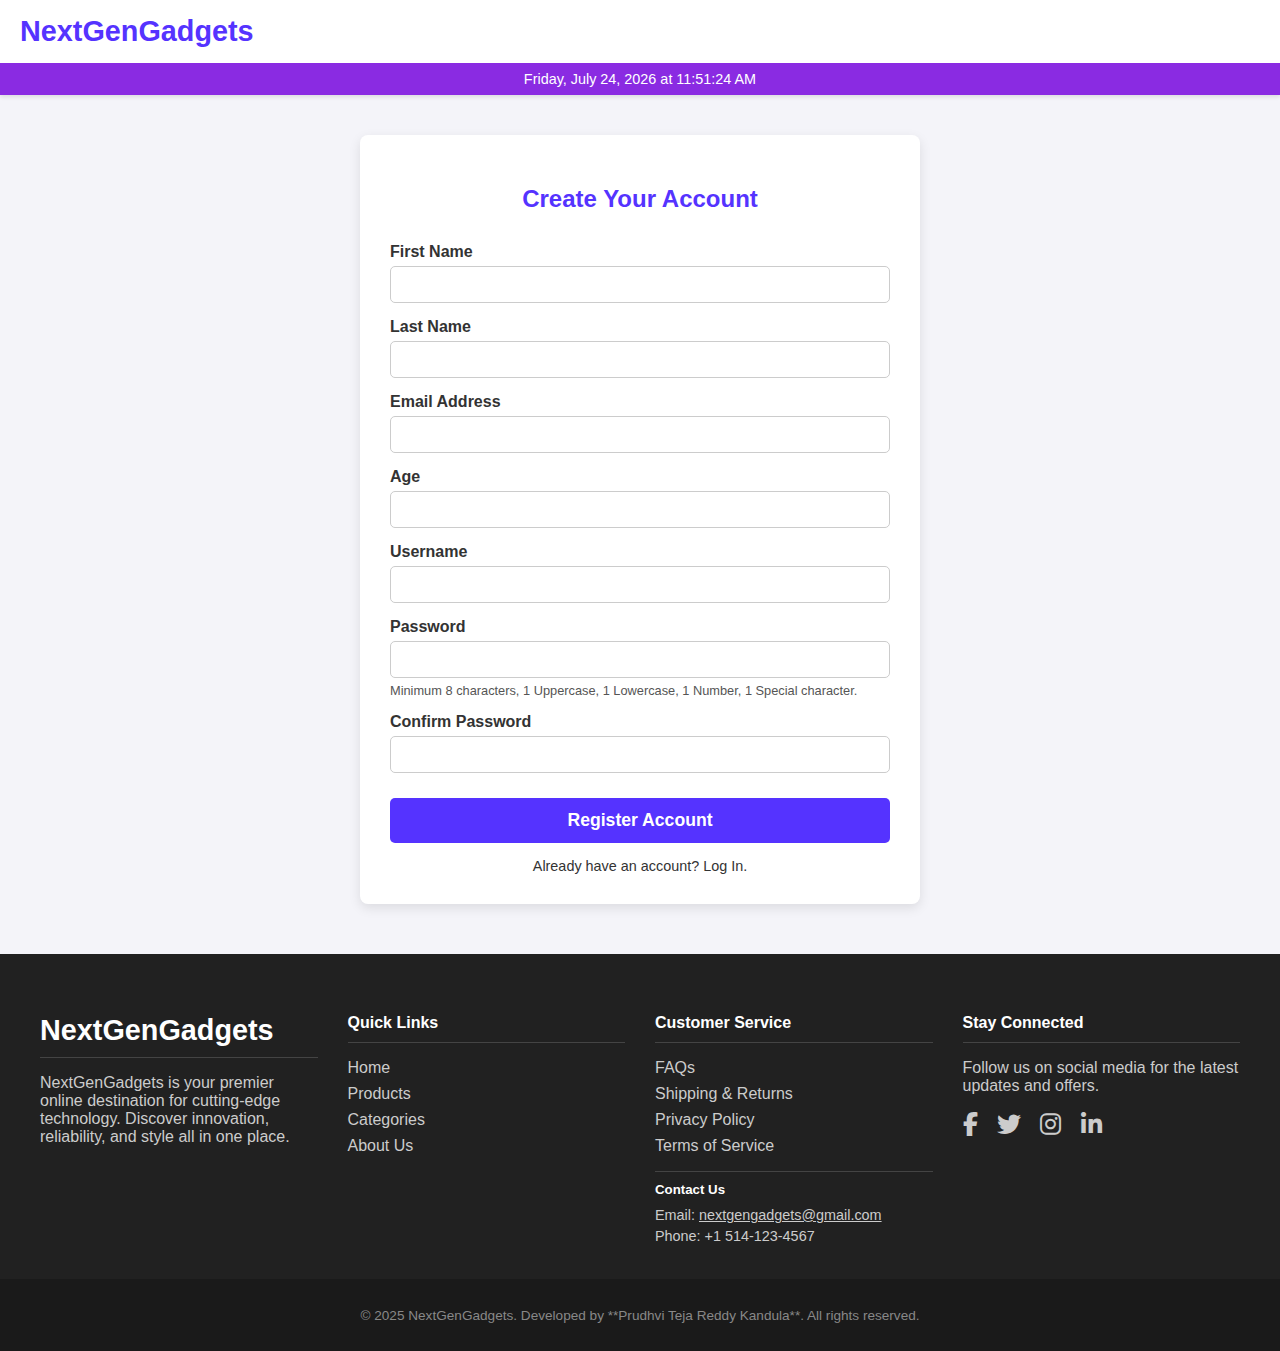
<file: website/register.html>
<!DOCTYPE html>
<html lang="en">
<head>
    <meta charset="UTF-8">
    <meta name="viewport" content="width=device-width, initial-scale=1.0">
    <title>Register - NextGenGadgets</title>
    <link rel="stylesheet" href="styles/style.css">
    <link rel="stylesheet" href="https://cdnjs.cloudflare.com/ajax/libs/font-awesome/6.5.1/css/all.min.css">
    <style>
        .auth-container {
            max-width: 500px;
            margin: 40px auto;
            padding: 30px;
            background: white;
            border-radius: 8px;
            box-shadow: 0 4px 12px rgba(0,0,0,0.1);
        }
        .auth-container h2 {
            text-align: center;
            color: var(--primary-color);
            margin-bottom: 30px;
        }
        .auth-container label {
            display: block;
            margin-top: 15px;
            margin-bottom: 5px;
            font-weight: 600;
        }
        .auth-container input[type="text"],
        .auth-container input[type="password"],
        .auth-container input[type="email"],
        .auth-container input[type="number"] {
            width: 100%;
            padding: 10px;
            border: 1px solid #ccc;
            border-radius: 5px;
            box-sizing: border-box;
        }
        .auth-container button {
            width: 100%;
            margin-top: 25px;
            padding: 12px;
            background-color: var(--primary-color);
            color: white;
            border: none;
            border-radius: 5px;
            cursor: pointer;
            font-weight: bold;
        }
        .login-link {
            display: block;
            text-align: center;
            margin-top: 15px;
            font-size: 0.9em;
        }
        .password-info {
            font-size: 0.8em;
            color: #555;
            margin-top: 5px;
        }
    </style>
</head>
<body class="register-page">
    <header id="main-header">
        <div class="header-content">
            <a href="index.html" class="logo-link"><h1 class="logo">NextGenGadgets</h1></a>
        </div>
        <p id="current-date-time" class="datetime-banner">Loading Date & Time...</p>
    </header>

    <main>
        <div class="auth-container">
            <h2>Create Your Account</h2>
            <form id="registration-form" onsubmit="return handleRegistration(event)">
                <label for="reg-firstName">First Name</label>
                <input type="text" id="reg-firstName" required>

                <label for="reg-lastName">Last Name</label>
                <input type="text" id="reg-lastName" required>

                <label for="reg-email">Email Address</label>
                <input type="email" id="reg-email" required>

                <label for="reg-age">Age</label>
                <input type="number" id="reg-age" min="18" max="120" required>

                <label for="reg-username">Username</label>
                <input type="text" id="reg-username" required>

                <label for="reg-password">Password</label>
                <input type="password" id="reg-password"
                       pattern="^(?=.*[a-z])(?=.*[A-Z])(?=.*\d)(?=.*[@$!%*?&])[A-Za-z\d@$!%*?&]{8,}$"
                       title="Minimum 8 characters, at least one uppercase letter, one lowercase letter, one number, and one special character."
                       required>
                <div class="password-info">
                    Minimum 8 characters, 1 Uppercase, 1 Lowercase, 1 Number, 1 Special character.
                </div>

                <label for="reg-confirmPassword">Confirm Password</label>
                <input type="password" id="reg-confirmPassword" required>

                <button type="submit" class="cta-button">Register Account</button>
            </form>

            <a href="login.html" class="login-link">Already have an account? Log In.</a>
        </div>
    </main>

    <footer id="main-footer" style="margin-top: 50px;">
        <div class="footer-grid content-container">
            <div class="footer-col">
                <h4 class="logo">NextGenGadgets</h4>
                <p>NextGenGadgets is your premier online destination for cutting-edge technology. Discover innovation, reliability, and style all in one place.</p>
            </div>
            <div class="footer-col">
                <h4>Quick Links</h4>
                <ul>
                    <li><a href="index.html">Home</a></li>
                    <li><a href="#" class="category-link" data-category="all">Products</a></li>
                    <li><a href="#categories-section">Categories</a></li>
                    <li><a href="#about-us-section">About Us</a></li>
                </ul>
            </div>
            <div class="footer-col">
                <h4>Customer Service</h4>
                <ul>
                    <li><a href="#faq-section">FAQs</a></li>
                    <li><a href="#">Shipping & Returns</a></li>
                    <li><a href="#">Privacy Policy</a></li>
                    <li><a href="#">Terms of Service</a></li>
                </ul>
                <div class="contact-details">
                    <h5>Contact Us</h5>
                    <p>Email: <a href="mailto:nextgengadgets@gmail.com">nextgengadgets@gmail.com</a></p>
                    <p>Phone: +1 514-123-4567</p>
                </div>
            </div>
            <div class="footer-col">
                <h4>Stay Connected</h4>
                <p>Follow us on social media for the latest updates and offers.</p>
                <div class="social-icons">
                    <a href="https://www.facebook.com" target="_blank" title="Facebook"><i class="fab fa-facebook-f"></i></a>
                    <a href="https://www.instagram.com" target="_blank" title="Instagram"><i class="fab fa-twitter"></i></a>
                    <a href="https://www.linkedin.com" target="_blank" title="LinkedIn"><i class="fab fa-instagram"></i></a>
                    <a href="https://www.twitter.com" target="_blank" title="Twitter"><i class="fab fa-linkedin-in"></i></a>
                </div>
            </div>
        </div>
        <div class="footer-bottom">
            <p>&copy; 2025 NextGenGadgets. Developed by **Prudhvi Teja Reddy Kandula**. All rights reserved.</p>
        </div>
    </footer>

    <script src="scripts/script.js"></script>
</body>
</html>
</file>
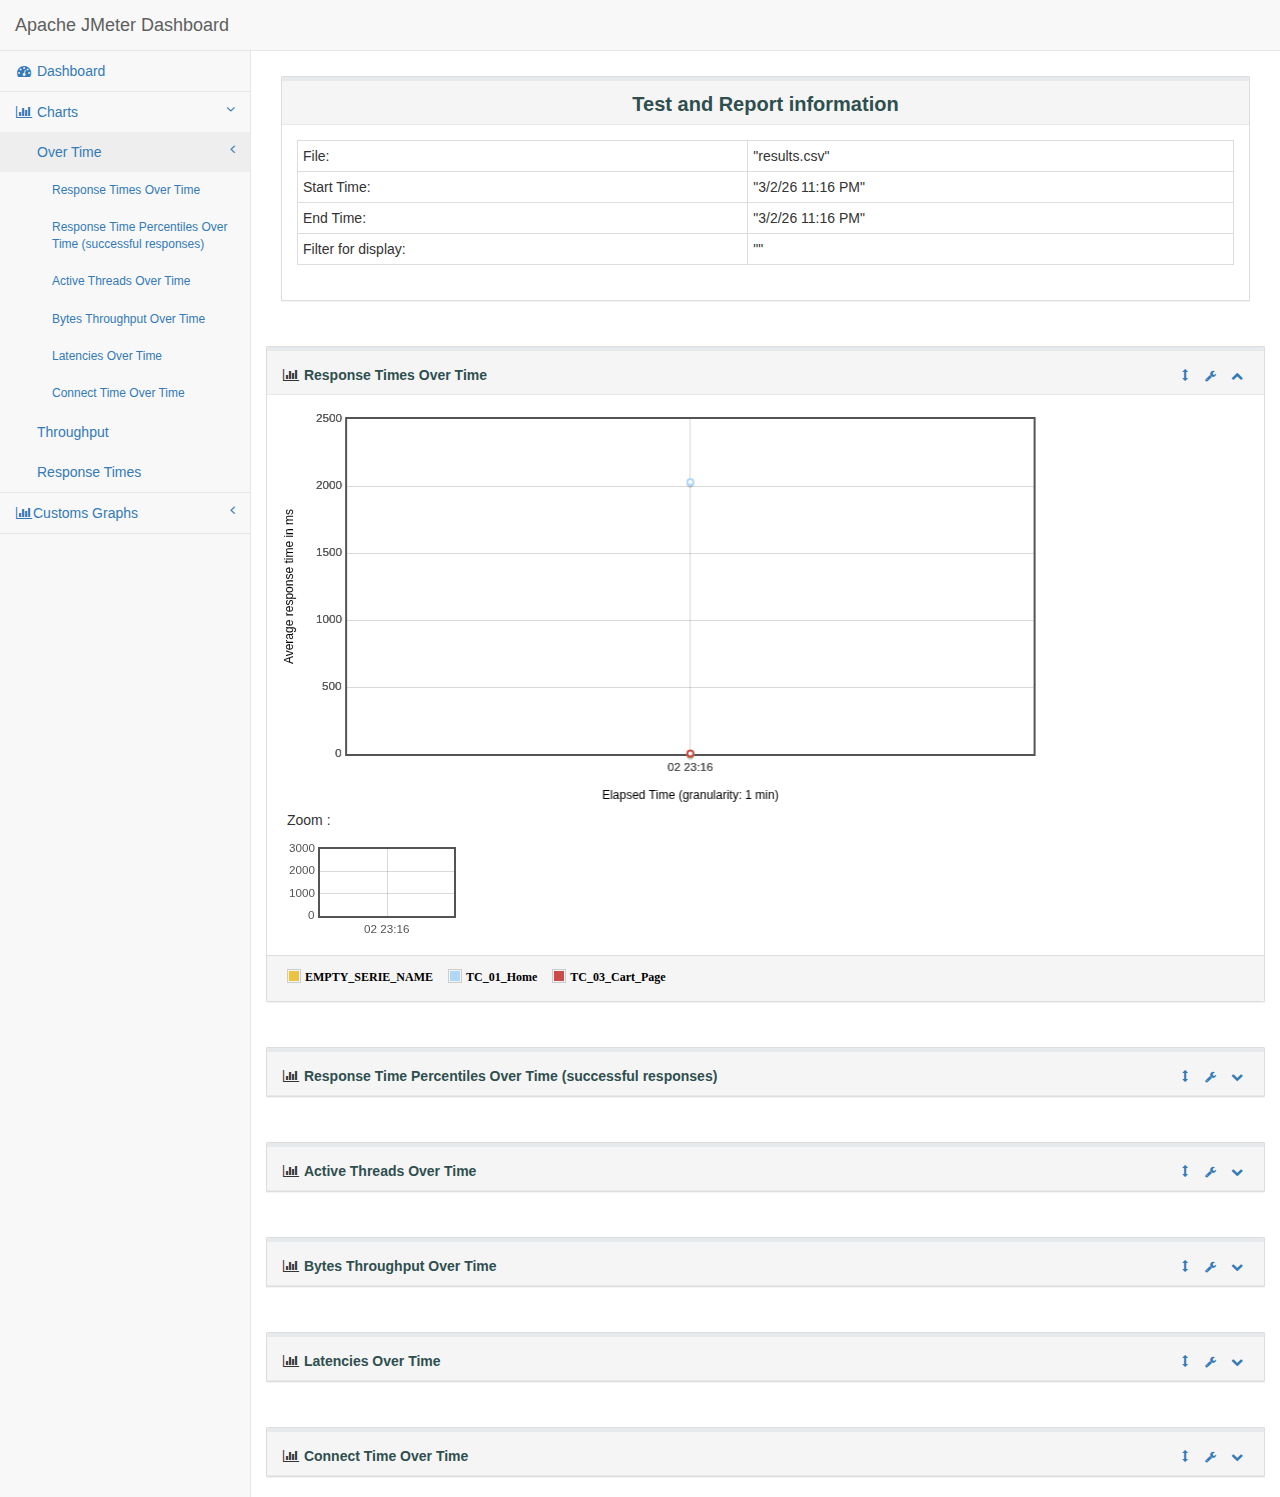
<file: jmeter_tests/dashboard_report/content/pages/OverTime.html>
<!DOCTYPE html>
<html lang="en">

<head>

    <meta charset="utf-8">
    <meta http-equiv="X-UA-Compatible" content="IE=edge">
    <meta name="viewport" content="width=device-width, initial-scale=1">
    <meta name="description" content="">
    <meta name="author" content="">

    <title>Apache JMeter Dashboard</title>

    <!-- Bootstrap Core CSS -->
    <link href="../../sbadmin2-1.0.7/bower_components/bootstrap/dist/css/bootstrap.min.css" rel="stylesheet">

    <!-- icone onglet -->
    <link rel="icon" type="image/png" href="icon-apache.png" />

    <!-- MetisMenu CSS -->
    <link href="../../sbadmin2-1.0.7/bower_components/metisMenu/dist/metisMenu.min.css" rel="stylesheet">

    <!-- Legends CSS -->
    <link href="../css/legends.css" rel="stylesheet">


    <!-- Custom CSS -->
    <link href="../../sbadmin2-1.0.7/dist/css/sb-admin-2.css" rel="stylesheet">

    <!-- Custom Fonts -->
    <link href="../../sbadmin2-1.0.7/bower_components/font-awesome/css/font-awesome.min.css" rel="stylesheet" type="text/css">

   <!-- JQuery UI style -->
    <link href="../css/jquery-ui.min.css" rel="stylesheet">
    <link href="../css/jquery-ui.structure.min.css" rel="stylesheet">
    <link href="../css/jquery-ui.theme.min.css" rel="stylesheet">
</head>

<body>

    <div id="wrapper">

        <!-- Navigation -->
        <nav class="navbar navbar-default navbar-static-top" role="navigation" style="margin-bottom: 0">
            <div class="navbar-header">
                <button type="button" class="navbar-toggle" data-toggle="collapse" data-target=".navbar-collapse">
                    <span class="sr-only">Toggle navigation</span>
                    <span class="icon-bar"></span>
                    <span class="icon-bar"></span>
                    <span class="icon-bar"></span>
                </button>
                <a class="navbar-brand" href="../../index.html">Apache JMeter Dashboard</a>
            </div>
            <!-- /.navbar-header -->


            <div class="navbar-default sidebar" role="navigation">
                <div class="sidebar-nav navbar-collapse">
                    <ul class="nav" id="side-menu">

                        <li>
                            <a href="../../index.html"><i class="fa fa-dashboard fa-fw"></i> Dashboard</a>
                        </li>
                        <li>
                            <a href="#"><i class="fa fa-bar-chart-o fa-fw"></i> Charts<span class="fa arrow"></span></a>
                            <ul class="nav nav-second-level">
                                <li>
                                    <a href="OverTime.html">Over Time<span class="fa arrow"></span></a>
                                    <ul class="nav nav-third-level in" id="submenu">
                                        <li>
                                            <a href="OverTime.html#responseTimesOverTime" onclick="$('#bodyResponseTimeOverTime').collapse('show');">
                                                Response Times Over Time
                                            </a>
                                        </li>
                                        <li>
                                            <a href="OverTime.html#responseTimePercentilesOverTime" onclick="$('#bodyResponseTimePercentilesOverTime').collapse('show');">
                                                Response Time Percentiles Over Time (successful responses)
                                            </a>
                                        </li>
                                        <li>
                                            <a href="OverTime.html#activeThreadsOverTime" onclick="$('#bodyActiveThreadsOverTime').collapse('show');">
                                                Active Threads Over Time
                                            </a>
                                        </li>
                                        <li>
                                            <a href="OverTime.html#bytesThroughputOverTime" onclick="$('#bodyBytesThroughputOverTime').collapse('show');">
                                                Bytes Throughput Over Time
                                            </a>
                                        </li>
                                        <li>
                                            <a href="OverTime.html#latenciesOverTime" onclick="$('#bodyLatenciesOverTime').collapse('show');">
                                                Latencies Over Time
                                            </a>
                                        </li>
                                        <li>
                                            <a href="OverTime.html#connectTimeOverTime" onclick="$('#bodyConnectTimeOverTime').collapse('show');">
                                                Connect Time Over Time
                                            </a>
                                        </li>
                                    </ul>
                                </li>
                                <li>
                                    <a href="Throughput.html">Throughput</a>
                                </li>
                                <li>
                                    <a href="ResponseTimes.html">Response Times</a>
                                </li>
                            </ul>
                            <!-- /.nav-second-level -->
                        </li>

                        <li>
                            <a href="#"><i class="fa fa-bar-chart-o fa-fw"></i>Customs Graphs<span class="fa arrow"></span></a>
                            <ul class="nav nav-second-level">
                                <li>
                                    <a href="CustomsGraphs.html">Over Time</a>
                                </li>
                            </ul>
                        </li>

                    </ul>
                </div>
                <!-- /.sidebar-collapse -->
            </div>
            <!-- /.navbar-static-side -->
        </nav>
        <!--modal-->
        <div class="modal fade" id="myModal" tabindex="-1" role="dialog" aria-labelledby="myModalLabel" aria-hidden="true">
          <div class="modal-dialog" style="width:90%;height: 5%;">
            <div class="modal-content">
              <div class="modal-header">
                <button type="button" class="close" data-dismiss="modal" aria-label="Close"><span aria-hidden="true">&times;</span></button>
                <h4 class="modal-title" id="myModalLabel">Zoom</h4>
              </div>
              <div class="modal-body">
                <div class="flot-chart">
                    <div class="flot-chart-content" id="flot-modal-content"></div>
                </div>
              </div>
              <div class="modal-footer" id="modalFooter">
                <p id="legendModal" hidden></p>
                <ul id="choicesModal" class="legend"></ul>
              </div>
            </div>
          </div>
        </div>

        <div id="page-wrapper">
            <div class="row">
                <div class="col-lg-12">
                     <div class="panel panel-default" >
                        <div class="panel-heading" style="text-align:center;">
                           <p class="dashboard-title">Test and Report information</p>
                        </div>
                        <div class="panel-body">
                        <table id="generalInfos" class="table table-bordered table-condensed " >
                            <tr>
                                <td>File:</td>
                                <td>"results.csv"</td>
                            </tr>
                            <tr>
                                <td>Start Time:</td>
                                <td>"3/2/26 11:16 PM"</td>
                            </tr>
                            <tr>
                                <td>End Time:</td>
                                <td>"3/2/26 11:16 PM"</td>
                            </tr>
                                <tr>
                                    <td>Filter for display:</td>
                                    <td>""</td>
                                </tr>
                        </table>
                     </div>
                </div>
            </div>
            <!-- /.row -->
            <div class="row" id="graphContainer">

            <!-- /.col-lg-6 -->
            <div class="col-lg-12 portlet" id="responseTimesOverTime">
                    <div class="panel panel-default">
                        <div class="panel-heading portlet-header">
                             <i  class="fa fa-bar-chart-o fa-fw" ></i> 
                            <span type="button" class="span-title dropdown-toggle click-title" data-toggle="collapse" href="#bodyResponseTimeOverTime" aria-expanded="true" aria-controls="bodyResponseTimeOverTime">Response Times Over Time</span>
                             <div class="pull-right">
                                <div class="btn-group">
                                    <a class="btn btn-link btn-xs">
                                        <i class="glyphicon glyphicon-resize-vertical"></i>
                                    </a>
                                    <button type="button" class="btn btn-link btn-xs dropdown-toggle" data-toggle="dropdown">
                                        <i class="fa fa-wrench"></i>
                                    </button>
                                    <ul class="dropdown-menu dropdown-user">
                                        <li><a href="#bodyResponseTimeOverTime" onClick="checkAll('choicesResponseTimesOverTime');">Display all samples</a>
                                        </li>
                                        <li><a href="#bodyResponseTimeOverTime" onClick="uncheckAll('choicesResponseTimesOverTime');">Hide all samples</a>
                                        </li>
                                        <li><a href="#bodyResponseTimeOverTime" onclick="exportToPNG('flotResponseTimesOverTime', this);">Save as PNG</a></li>
                                    </ul>
                                    <button type="button" class="btn btn-link btn-xs dropdown-toggle" data-toggle="collapse" href="#bodyResponseTimeOverTime" aria-expanded="true" aria-controls="bodyResponseTimeOverTime">
                                        <i class="fa fa-chevron-up"></i>
                                    </button>
                                </div>
                            </div>
                        </div>
                        <!-- /.panel-heading -->
                        <div class="collapse in portlet-content" id="bodyResponseTimeOverTime">
                            <div class="panel-body" id="collapseResponseTimesOverTime">
                                <div class="flot-chart">
                                    <div class="flot-chart-content" id="flotResponseTimesOverTime" style="float: left; width:80%;"></div>
                                    <div style="float:left;margin-left:5px">
                                        <p>Zoom :</p>
                                        <div id="overviewResponseTimesOverTime" style="width:190px;height:100px;"></div>
                                    </div>
                                </div>
                            </div>
                            <div class="panel-footer" id="footerResponseTimesOverTime">
                                <p id="legendResponseTimesOverTime" hidden></p>
                                <ul id="choicesResponseTimesOverTime" class="legend"></ul>
                            </div>
                        </div>
                        <!-- /.panel-body -->
                    </div>
                    <!-- /.panel -->
                </div>
                <!-- /.col-lg-12 -->
                
                <!-- /.col-lg-12 -->
                <div class="col-lg-12 portlet" id="responseTimePercentilesOverTime">
                    <div class="panel panel-default">
                        <div class="panel-heading portlet-header">
                            <i class="fa fa-bar-chart-o fa-fw"></i>
                            <span type="button" class="dropdown-toggle click-title span-title" data-toggle="collapse" href="#bodyResponseTimePercentilesOverTime" aria-expanded="true" aria-controls="bodyResponseTimePercentilesOverTime">Response Time Percentiles Over Time (successful responses)</span>
                            <div class="pull-right">
                                <div class="btn-group">
                                    <a class="btn btn-link btn-xs">
                                        <i class="glyphicon glyphicon-resize-vertical"></i>
                                    </a>
                                    <button type="button" class="btn btn-link btn-xs dropdown-toggle" data-toggle="dropdown">
                                        <i class="fa fa-wrench"></i>
                                    </button>
                                    <ul class="dropdown-menu dropdown-user">
                                        <li><a href="#responseTimePercentilesOverTime" onClick="checkAll('choicesResponseTimePercentilesOverTime');">Display all samples</a>
                                        </li>
                                        <li><a href="#responseTimePercentilesOverTime" onClick="uncheckAll('choicesResponseTimePercentilesOverTime');">Hide all samples</a>
                                        </li>
                                        <li><a href="#responseTimePercentilesOverTime" onclick="exportToPNG('flotResponseTimePercentilesOverTime', this);">Save as PNG</a></li>
                                    </ul>
                                    <button type="button" class="btn btn-link btn-xs dropdown-toggle" data-toggle="collapse" href="#bodyResponseTimePercentilesOverTime" aria-expanded="true" aria-controls="bodyResponseTimePercentilesOverTime">
                                        <i class="fa fa-chevron-down"></i>
                                    </button>
                                </div>
                            </div>
                        </div>
                        <!-- /.panel-heading -->
                        <div class="collapse out portlet-content" id="bodyResponseTimePercentilesOverTime">
                            <div class="panel-body" id="collapseConnectTime">
                                <div class="flot-chart">
                                    <div class="flot-chart-content" id="flotResponseTimePercentilesOverTime" style="float: left; width:80%;"></div>
                                    <div style="float:left;margin-left:5px">
                                        <p>Zoom :</p>
                                        <div id="overviewResponseTimePercentilesOverTime" style="width:190px;height:100px;"></div>
                                    </div>
                                </div>
                            </div>
                            <div class="panel-footer" id="footerResponseTimePercentilesOverTime">
                                    <p id="legendResponseTimePercentilesOverTime" hidden></p>
                                    <ul id="choicesResponseTimePercentilesOverTime" class="legend"></ul>
                            </div>
                        </div>
                        <!-- /.panel-body -->

                    </div>
                    <!-- /.panel -->
                </div>
                <!-- /.col-lg-12 -->
                
                <div class="col-lg-12 portlet" id="activeThreadsOverTime">
                    <div class="panel panel-default" >
                        <div class="panel-heading portlet-header">
                           <i class="fa fa-bar-chart-o fa-fw"> </i>  <span type="button" class="span-title dropdown-toggle click-title" data-toggle="collapse" href="#bodyActiveThreadsOverTime" aria-expanded="true" aria-controls="bodyActiveThreadsOverTime">Active Threads Over Time</span>
                           <div class="pull-right">
                                <div class="btn-group">
                                    <a class="drag btn btn-link btn-xs">
                                        <i class="glyphicon glyphicon-resize-vertical"></i>
                                    </a>
                                    <button type="button" class="btn btn-link btn-xs dropdown-toggle" data-toggle="dropdown">
                                        <i class="fa fa-wrench"></i>
                                    </button>
                                    <ul class="dropdown-menu dropdown-user">
                                        <li><a href="#activeThreadsOverTime" onClick="checkAll('choicesActiveThreadsOverTime');">Display all samples</a>
                                        </li>
                                        <li><a href="#activeThreadsOverTime" onClick="uncheckAll('choicesActiveThreadsOverTime');">Hide all samples</a>
                                        </li>
                                        <li><a href="#activeThreadsOverTime" onclick="exportToPNG('flotActiveThreadsOverTime', this);">Save as PNG</a></li>
                                    </ul>
                                    <button type="button" class="btn btn-link btn-xs dropdown-toggle" data-toggle="collapse" href="#bodyActiveThreadsOverTime" aria-expanded="true" aria-controls="bodyActiveThreadsOverTime">
                                        <i class="fa fa-chevron-down"></i>
                                    </button>
                                </div>
                            </div>
                        </div>
                        <!-- /.panel-heading -->
                        <div class="collapse out portlet-content" id="bodyActiveThreadsOverTime">
                            <div class="panel-body" id="collapseActiveThreadsOverTime">
                                <div class="flot-chart">
                                    <div class="flot-chart-content" id="flotActiveThreadsOverTime" style="float: left; width:80%;"></div>
                                    <div style="float:left;margin-left:5px">
                                        <p>Zoom :</p>
                                        <div id="overviewActiveThreadsOverTime" style="width:190px;height:100px;"></div>
                                    </div>
                                </div>
                            </div>
                            <div class="panel-footer" id="footerActiveThreadsOverTime">
                                    <p id="legendActiveThreadsOverTime" hidden></p>
                                    <ul id="choicesActiveThreadsOverTime" class="legend">

                                    </ul>
                                </div>
                        </div>
                        <!-- /.panel-body -->
                    </div>
                    <!-- /.panel -->
                </div>
                

                <div class="col-lg-12 portlet" id="bytesThroughputOverTime">
                    <div class="panel panel-default">
                        <div class="panel-heading portlet-header">
                             <i class="fa fa-bar-chart-o fa-fw" ></i> <span type="button" class="dropdown-toggle click-title span-title" data-toggle="collapse" href="#bodyBytesThroughputOverTime" aria-expanded="true" aria-controls="bodyBytesThroughputOverTime">Bytes Throughput Over Time</span>
                           <div class="pull-right">
                                <div class="btn-group">
                                    <a class="btn btn-link btn-xs">
                                        <i class="glyphicon glyphicon-resize-vertical"></i>
                                    </a>
                                    <button type="button" class="btn btn-link btn-xs dropdown-toggle" data-toggle="dropdown">
                                        <i class="fa fa-wrench"></i>
                                    </button>
                                    <ul class="dropdown-menu dropdown-user">
                                        <li><a href="#bytesThroughputOverTime" onClick="checkAll('choicesBytesThroughputOverTime');">Display all samples</a>
                                        </li>
                                        <li><a href="#bytesThroughputOverTime" onClick="uncheckAll('choicesBytesThroughputOverTime');">Hide all samples</a>
                                        </li>
                                        <li><a href="#bytesThroughputOverTime" onclick="exportToPNG('flotBytesThroughputOverTime', this);">Save as PNG</a></li>
                                    </ul>
                                    <button type="button" class="btn btn-link btn-xs dropdown-toggle" data-toggle="collapse" href="#bodyBytesThroughputOverTime" aria-expanded="true" aria-controls="bodyBytesThroughputOverTime">
                                        <i class="fa fa-chevron-down"></i>
                                    </button>
                                </div>
                            </div>
                        </div>
                        <!-- /.panel-heading -->
                        <div class="collapse out portlet-content" id="bodyBytesThroughputOverTime">
                            <div class="panel-body " id="collapseBytes">
                                <div class="flot-chart">
                                    <div class="flot-chart-content" id="flotBytesThroughputOverTime" style="float: left; width:80%;"></div>
                                    <div style="float:left;margin-left:5px">
                                        <p>Zoom :</p>
                                        <div id="overviewBytesThroughputOverTime" style="width:190px;height:100px;"></div>
                                    </div>
                                </div>
                            </div>
                            <!-- /.panel-body -->
                            <div class="panel-footer" id="footerBytesThroughputOverTime">
                                <p id="legendBytesThroughputOverTime" hidden></p>
                                <ul id="choicesBytesThroughputOverTime" class="legend"></ul>
                            </div>
                        </div>
                    </div>
                    <!-- /.panel -->
                </div>

                <!-- /.col-lg-6 -->
                <div class="col-lg-12 portlet" id="latenciesOverTime">
                    <div class="panel panel-default">
                        <div class="panel-heading portlet-header">
                            <i class="fa fa-bar-chart-o fa-fw"></i>
                            <span type="button" class="dropdown-toggle click-title span-title" data-toggle="collapse" href="#bodyLatenciesOverTime" aria-expanded="true" aria-controls="bodyLatenciesOverTime">Latencies Over Time</span>
                            <div class="pull-right">
                                <div class="btn-group">
                                    <a class="btn btn-link btn-xs">
                                        <i class="glyphicon glyphicon-resize-vertical"></i>
                                    </a>
                                    <button type="button" class="btn btn-link btn-xs dropdown-toggle" data-toggle="dropdown">
                                        <i class="fa fa-wrench"></i>
                                    </button>
                                    <ul class="dropdown-menu dropdown-user">
                                        <li><a href="#latenciesOverTime" onClick="checkAll('choicesLatenciesOverTime');">Display all samples</a>
                                        </li>
                                        <li><a href="#latenciesOverTime" onClick="uncheckAll('choicesLatenciesOverTime');">Hide all samples</a>
                                        </li>
                                        <li><a href="#latenciesOverTime" onclick="exportToPNG('flotLatenciesOverTime', this);">Save as PNG</a></li>
                                    </ul>
                                    <button type="button" class="btn btn-link btn-xs dropdown-toggle" data-toggle="collapse" href="#bodyLatenciesOverTime" aria-expanded="true" aria-controls="bodyLatenciesOverTime">
                                        <i class="fa fa-chevron-down"></i>
                                    </button>
                                </div>
                            </div>
                        </div>
                        <!-- /.panel-heading -->
                        <div class="collapse out portlet-content" id="bodyLatenciesOverTime">
                            <div class="panel-body" id="collapseLatencies">
                                <div class="flot-chart">
                                    <div class="flot-chart-content" id="flotLatenciesOverTime" style="float: left; width:80%;"></div>
                                    <div style="float:left;margin-left:5px">
                                        <p>Zoom :</p>
                                        <div id="overviewLatenciesOverTime" style="width:190px;height:100px;"></div>
                                    </div>
                                </div>
                            </div>
                            <div class="panel-footer" id="footerLatenciesOverTime">
                                    <p id="legendLatenciesOverTime" hidden></p>
                                    <ul id="choicesLatenciesOverTime" class="legend"></ul>
                            </div>
                        </div>
                        <!-- /.panel-body -->

                    </div>
                    <!-- /.panel -->
                </div>

                <!-- /.col-lg-6 -->
                <div class="col-lg-12 portlet" id="connectTimeOverTime">
                    <div class="panel panel-default">
                        <div class="panel-heading portlet-header">
                            <i class="fa fa-bar-chart-o fa-fw"></i>
                            <span type="button" class="dropdown-toggle click-title span-title" data-toggle="collapse" href="#bodyConnectTimeOverTime" aria-expanded="true" aria-controls="bodyConnectTimeOverTime">Connect Time Over Time</span>
                            <div class="pull-right">
                                <div class="btn-group">
                                    <a class="btn btn-link btn-xs">
                                        <i class="glyphicon glyphicon-resize-vertical"></i>
                                    </a>
                                    <button type="button" class="btn btn-link btn-xs dropdown-toggle" data-toggle="dropdown">
                                        <i class="fa fa-wrench"></i>
                                    </button>
                                    <ul class="dropdown-menu dropdown-user">
                                        <li><a href="#connectTimeOverTime" onClick="checkAll('choicesConnectTimeOverTime');">Display all samples</a>
                                        </li>
                                        <li><a href="#connectTimeOverTime" onClick="uncheckAll('choicesConnectTimeOverTime');">Hide all samples</a>
                                        </li>
                                        <li><a href="#connectTimeOverTime" onclick="exportToPNG('flotConnectTimeOverTime', this);">Save as PNG</a></li>
                                    </ul>
                                    <button type="button" class="btn btn-link btn-xs dropdown-toggle" data-toggle="collapse" href="#bodyConnectTimeOverTime" aria-expanded="true" aria-controls="bodyConnectTimeOverTime">
                                        <i class="fa fa-chevron-down"></i>
                                    </button>
                                </div>
                            </div>
                        </div>
                        <!-- /.panel-heading -->
                        <div class="collapse out portlet-content" id="bodyConnectTimeOverTime">
                            <div class="panel-body" id="collapseConnectTime">
                                <div class="flot-chart">
                                    <div class="flot-chart-content" id="flotConnectTimeOverTime" style="float: left; width:80%;"></div>
                                    <div style="float:left;margin-left:5px">
                                        <p>Zoom :</p>
                                        <div id="overviewConnectTimeOverTime" style="width:190px;height:100px;"></div>
                                    </div>
                                </div>
                            </div>
                            <div class="panel-footer" id="footerConnectTimeOverTime">
                                    <p id="legendConnectTimeOverTime" hidden></p>
                                    <ul id="choicesConnectTimeOverTime" class="legend"></ul>
                            </div>
                        </div>
                        <!-- /.panel-body -->

                    </div>
                    <!-- /.panel -->
                </div>
                <!-- /.col-lg-6 -->
            </div>
            <!-- /.row -->
        </div>
        <!-- /#page-wrapper -->

    </div>
    <!-- /#wrapper -->

    <!-- jQuery -->
    <script src="../../sbadmin2-1.0.7/bower_components/jquery/dist/jquery.min.js"></script>

    <!-- Bootstrap Core JavaScript -->
    <script src="../../sbadmin2-1.0.7/bower_components/bootstrap/dist/js/bootstrap.min.js"></script>

    <!-- Metis Menu Plugin JavaScript -->
    <script src="../../sbadmin2-1.0.7/bower_components/metisMenu/dist/metisMenu.min.js"></script>

    <!-- Flot Charts JavaScript -->
    <script src="../../sbadmin2-1.0.7/bower_components/flot/excanvas.min.js"></script>
    <script src="../../sbadmin2-1.0.7/bower_components/flot/jquery.flot.js"></script>
    <script src="../../sbadmin2-1.0.7/bower_components/flot/jquery.flot.pie.js"></script>
    <script src="../../sbadmin2-1.0.7/bower_components/flot/jquery.flot.resize.js"></script>
    <script src="../../sbadmin2-1.0.7/bower_components/flot/jquery.flot.canvas.js"></script>
    <script src="../../sbadmin2-1.0.7/bower_components/flot/jquery.flot.time.js"></script>
    <script src="../../sbadmin2-1.0.7/bower_components/flot/jquery.flot.selection.js"></script>
    <script src="../../sbadmin2-1.0.7/bower_components/flot.tooltip/js/jquery.flot.tooltip.min.js"></script>
    <script src="../../sbadmin2-1.0.7/bower_components/flot-axislabels/jquery.flot.axislabels.js"></script>
    <script src="../js/jquery.flot.stack.js"></script>
    <script src="../js/hashtable.js"></script>
    <script src="../js/jquery.numberformatter-1.2.3.min.js"></script>
    <script src="../js/curvedLines.js"></script>
    <script src="../js/dashboard-commons.js"></script>
    <script src="../js/graph.js"></script>
    <script src="../js/jquery-ui.min.js"></script>
    <script src="../js/jquery.cookie.js"></script>
    <!-- Custom Theme JavaScript -->
    <script src="../../sbadmin2-1.0.7/dist/js/sb-admin-2.js"></script>

</body>

</html>
</file>
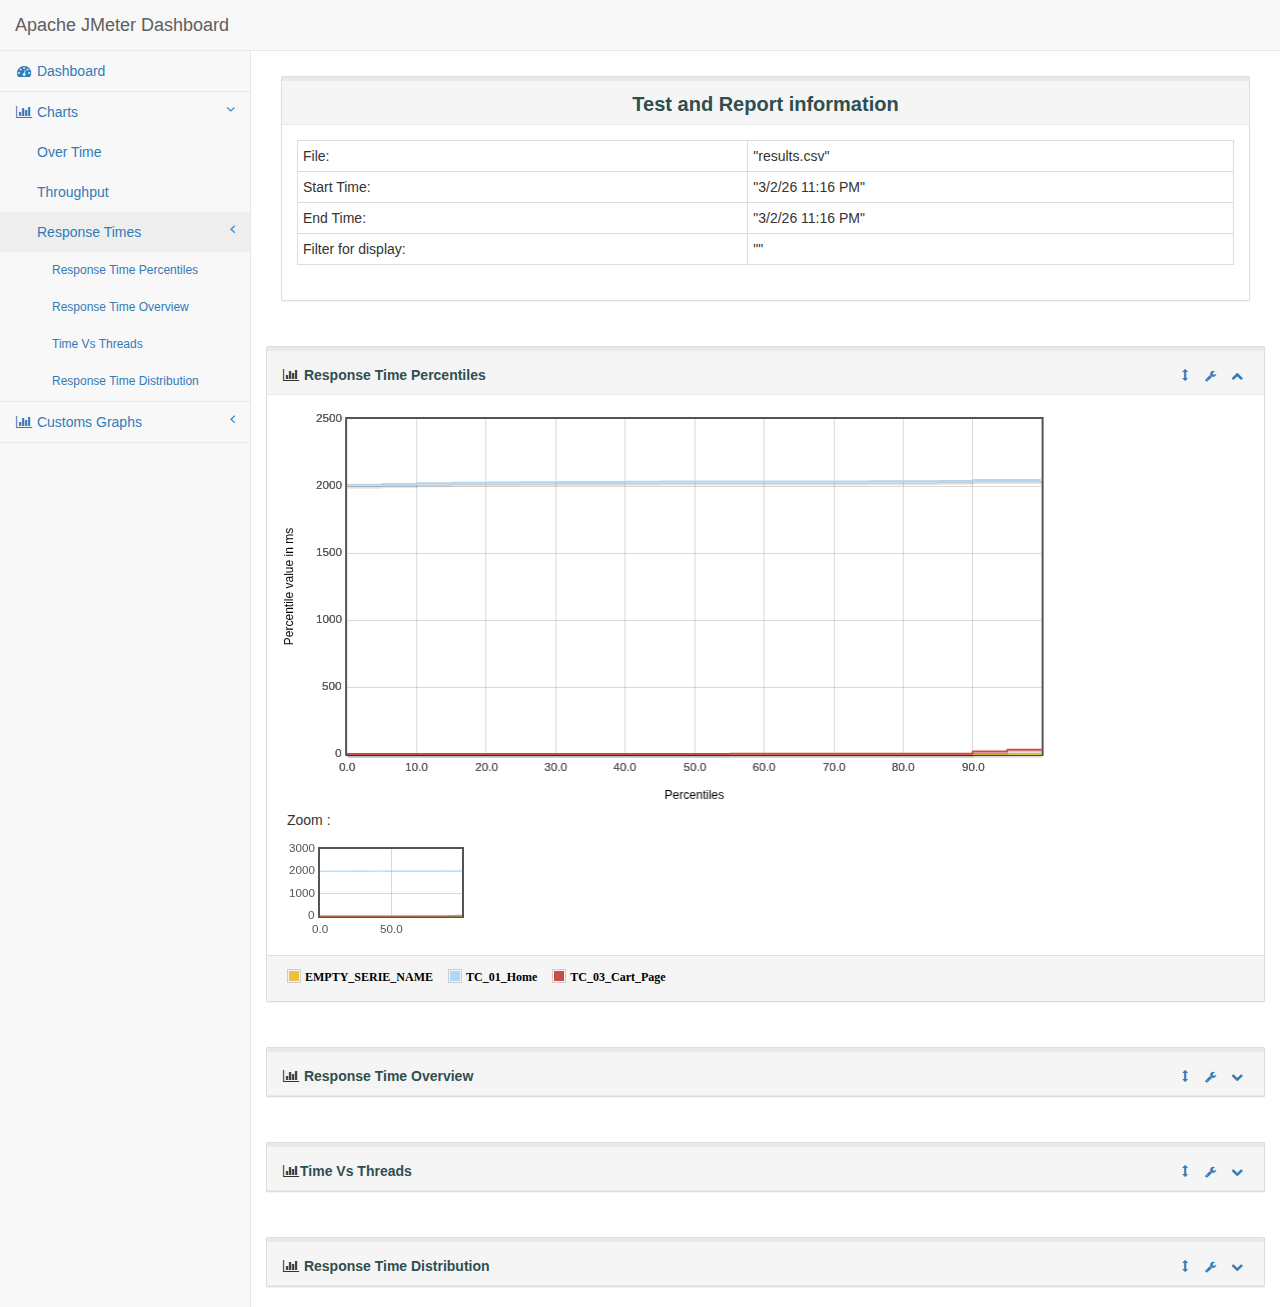
<file: jmeter_tests/dashboard_report/content/pages/ResponseTimes.html>
<!DOCTYPE html>
<html lang="en">

<head>

    <meta charset="utf-8">
    <meta http-equiv="X-UA-Compatible" content="IE=edge">
    <meta name="viewport" content="width=device-width, initial-scale=1">
    <meta name="description" content="">
    <meta name="author" content="">

    <title>Apache JMeter Dashboard</title>

    <!-- Bootstrap Core CSS -->
    <link href="../../sbadmin2-1.0.7/bower_components/bootstrap/dist/css/bootstrap.min.css" rel="stylesheet">

    <!-- icone onglet -->
    <link rel="icon" type="image/png" href="icon-apache.png" />

    <!-- MetisMenu CSS -->
    <link href="../../sbadmin2-1.0.7/bower_components/metisMenu/dist/metisMenu.min.css" rel="stylesheet">

    <!-- Legends CSS -->
    <link href="../css/legends.css" rel="stylesheet">


    <!-- Custom CSS -->
    <link href="../../sbadmin2-1.0.7/dist/css/sb-admin-2.css" rel="stylesheet">

    <!-- Custom Fonts -->
    <link href="../../sbadmin2-1.0.7/bower_components/font-awesome/css/font-awesome.min.css" rel="stylesheet" type="text/css">

   <!-- JQuery UI style -->
    <link href="../css/jquery-ui.min.css" rel="stylesheet">
    <link href="../css/jquery-ui.structure.min.css" rel="stylesheet">
    <link href="../css/jquery-ui.theme.min.css" rel="stylesheet">
</head>

<body>

    <div id="wrapper">

        <!-- Navigation -->
        <nav class="navbar navbar-default navbar-static-top" role="navigation" style="margin-bottom: 0">
            <div class="navbar-header">
                <button type="button" class="navbar-toggle" data-toggle="collapse" data-target=".navbar-collapse">
                    <span class="sr-only">Toggle navigation</span>
                    <span class="icon-bar"></span>
                    <span class="icon-bar"></span>
                    <span class="icon-bar"></span>
                </button>
                <a class="navbar-brand" href="../../index.html">Apache JMeter Dashboard</a>
            </div>
            <!-- /.navbar-header -->


            <div class="navbar-default sidebar" role="navigation">
                <div class="sidebar-nav navbar-collapse">
                    <ul class="nav" id="side-menu">

                        <li>
                            <a href="../../index.html"><i class="fa fa-dashboard fa-fw"></i> Dashboard</a>
                        </li>
                        <li>
                            <a href="#"><i class="fa fa-bar-chart-o fa-fw"></i> Charts<span class="fa arrow"></span></a>
                            <ul class="nav nav-second-level">
                                <li>
                                    <a href="OverTime.html">Over Time</a>

                                </li>
                                <li>
                                    <a href="Throughput.html">Throughput</a>
                                </li>
                                <li>
                                    <a href="ResponseTimes.html">Response Times<span class="fa arrow"></span></a>

                                    <ul class="nav nav-third-level in" id="submenu">
                                        <li>
                                            <a href="ResponseTimes.html#responseTimePercentiles" onclick="$('#bodyResponseTimePercentiles').collapse('show');">
                                                Response Time Percentiles
                                            </a>
                                        </li>
                                        <li>
                                            <a href="ResponseTimes.html#syntheticResponseTimeDistribution" onclick="$('#bodySyntheticResponseTimeDistribution').collapse('show');">
                                                Response Time Overview
                                            </a>
                                        </li>
                                        <li>
                                            <a href="ResponseTimes.html#timeVsThreads" onclick="$('#bodyTimeVsThreads').collapse('show');">Time Vs Threads</a>
                                        </li>
                                        <li>
                                            <a href="ResponseTimes.html#responseTimeDistribution" onclick="$('#bodyResponseTimeDistribution').collapse('show');">
                                                Response Time Distribution
                                            </a>
                                        </li>
                                    </ul>

                                </li>
                            </ul>
                            <!-- /.nav-second-level -->
                        </li>
                        <li>
                            <a href="#"><i class="fa fa-bar-chart-o fa-fw"></i> Customs Graphs<span class="fa arrow"></span></a>
                            <ul class="nav nav-second-level">
                                <li>
                                    <a href="CustomsGraphs.html">Over Time</a>
                                </li>
                            </ul>
                        </li>
                    </ul>
                </div>
                <!-- /.sidebar-collapse -->
            </div>
            <!-- /.navbar-static-side -->
        </nav>

        <div id="page-wrapper">
            <div class="row">
                <div class="col-lg-12">
                     <div class="panel panel-default" >
                        <div class="panel-heading" style="text-align:center;">
                           <p class="dashboard-title">Test and Report information</p>
                        </div>
                        <div class="panel-body">
                        <table id="generalInfos" class="table table-bordered table-condensed " >
                            <tr>
                                <td>File:</td>
                                <td>"results.csv"</td>
                            </tr>
                            <tr>
                                <td>Start Time:</td>
                                <td>"3/2/26 11:16 PM"</td>
                            </tr>
                            <tr>
                                <td>End Time:</td>
                                <td>"3/2/26 11:16 PM"</td>
                            </tr>
                                <tr>
                                    <td>Filter for display:</td>
                                    <td>""</td>
                                </tr>
                        </table>
                     </div>
                </div>
            </div>
            <!-- /.row -->
            <div class="row" id="graphContainer">
                <div class="col-lg-12 portlet" id="responseTimePercentiles">
                    <div class="panel panel-default">
                        <div class="panel-heading portlet-header">
                            <i class="fa fa-bar-chart-o fa-fw"></i>  <span type="button" class="span-title dropdown-toggle click-title" data-toggle="collapse" href="#bodyResponseTimePercentiles" aria-expanded="true" aria-controls="bodyResponseTimePercentiles">Response Time Percentiles</span>
                            <div class="pull-right">
                                <div class="btn-group">
                                    <a class="drag btn btn-link btn-xs">
                                        <i class="glyphicon glyphicon-resize-vertical"></i>
                                    </a>
                                    <button type="button" class="btn btn-link btn-xs dropdown-toggle" data-toggle="dropdown">
                                        <i class="fa fa-wrench"></i>
                                    </button>
                                    <ul class="dropdown-menu dropdown-user">
                                        <li><a href="#responseTimePercentiles" onClick="checkAll('choicesResponseTimePercentiles');">Display all samples</a>
                                        </li>
                                        <li><a href="#responseTimePercentiles" onClick="uncheckAll('choicesResponseTimePercentiles');">Hide all samples</a>
                                        </li>
                                        <li><a href="#responseTimePercentiles" onclick="exportToPNG('flotResponseTimesPercentiles', this);">Save as PNG</a></li>
                                    </ul>
                                    <button type="button" class="btn btn-link btn-xs dropdown-toggle" data-toggle="collapse" href="#bodyResponseTimePercentiles" aria-expanded="true" aria-controls="bodyResponseTimePercentiles">
                                        <i class="fa fa-chevron-up"></i>
                                    </button>
                                </div>
                            </div>
                        </div>
                        <!-- /.panel-heading -->
                        <div class="collapse in portlet-content" id="bodyResponseTimePercentiles">
                            <div class="panel-body" id="collapseResponseTimePercentiles">
                                <div class="flot-chart">
                                    <div class="flot-chart-content" id="flotResponseTimesPercentiles" style="float: left; width:80%;"></div>
                                    <div style="float:left;margin-left:5px">
                                        <p>Zoom :</p>
                                        <div id="overviewResponseTimesPercentiles" style="width:190px;height:100px;"></div>
                                    </div>
                                </div>
                            </div>
                            <div class="panel-footer" id="footerPercentiles">
                                <p id="legendResponseTimePercentiles" hidden></p>
                                <ul id="choicesResponseTimePercentiles" class="legend">

                                </ul>
                            </div>
                        </div>
                        <!-- /.panel-body -->
                    </div>
                    <!-- /.panel -->
                </div>
                <div class="col-lg-12 portlet" id="syntheticResponseTimeDistribution">
                    <div class="panel panel-default">
                        <div class="panel-heading portlet-header">
                            <i class="fa fa-bar-chart-o fa-fw"></i>  <span type="button" class="dropdown-toggle click-title span-title" data-toggle="collapse" href="#bodySyntheticResponseTimeDistribution" aria-expanded="true" aria-controls="bodySyntheticResponseTimeDistribution">Response Time Overview</span>
                            <div class="pull-right">
                                <div class="btn-group">
                                    <a class="drag btn btn-link btn-xs">
                                        <i class="glyphicon glyphicon-resize-vertical"></i>
                                    </a>
                                    <button type="button" class="btn btn-link btn-xs dropdown-toggle" data-toggle="dropdown">
                                        <i class="fa fa-wrench"></i>
                                    </button>
                                    <ul class="dropdown-menu dropdown-user">
                                        <li><a href="#syntheticResponseTimeDistribution" onClick="checkAll('choicesSyntheticResponseTimeDistribution');">Display all samples</a>
                                        </li>
                                        <li><a href="#syntheticResponseTimeDistribution" onClick="uncheckAll('choicesSyntheticResponseTimeDistribution');">Hide all samples</a>
                                        </li>
                                        <li><a href="#syntheticResponseTimeDistribution" onclick="exportToPNG('flotSyntheticResponseTimesDistribution', this);">Save as PNG</a></li>
                                    </ul>
                                    <button type="button" class="btn btn-link btn-xs dropdown-toggle" data-toggle="collapse" href="#bodySyntheticResponseTimeDistribution" aria-expanded="true" aria-controls="bodySyntheticResponseTimeDistribution">
                                        <i class="fa fa-chevron-down"></i>
                                    </button>
                                </div>
                            </div>
                        </div>
                        <!-- /.panel-heading -->
                        <div class="collapse out portlet-content" id="bodySyntheticResponseTimeDistribution">
                            <div class="panel-body" id="collapseSyntheticResponseTimeDistribution">

                                <div class="flot-chart">
                                    <div class="flot-chart-content" id="flotSyntheticResponseTimeDistribution"></div>
                                </div>
                            </div>
                            <div class="panel-footer" id="footerSyntheticResponseTimeDistribution">
                                <p id="legendSyntheticResponseTimeDistribution" hidden></p>
                                <ul id="choicesSyntheticResponseTimeDistribution" class="legend">

                                </ul>
                            </div>
                        </div>
                        <!-- /.panel-body -->
                    </div>
                    <!-- /.panel -->
                </div>
                <div class="col-lg-12 portlet" id="timeVsThreads">
                    <div class="panel panel-default">
                        <div class="panel-heading portlet-header">
                           <i class="fa fa-bar-chart-o fa-fw"></i><span type="button" class="span-title dropdown-toggle click-title" data-toggle="collapse" href="#bodyTimeVsThreads" aria-expanded="true" aria-controls="bodyTimeVsThreads">Time Vs Threads</span>
                           <div class="pull-right">
                                <div class="btn-group">
                                    <a class="drag btn btn-link btn-xs">
                                        <i class="glyphicon glyphicon-resize-vertical"></i>
                                    </a>
                                    <button type="button" class="btn btn-link btn-xs dropdown-toggle" data-toggle="dropdown">
                                        <i class="fa fa-wrench"></i>
                                    </button>
                                    <ul class="dropdown-menu dropdown-user">
                                        <li><a href="#timeVsThreads" onClick="checkAll('choicesTimeVsThreads');">Display all samples</a>
                                        </li>
                                        <li><a href="#timeVsThreads" onClick="uncheckAll('choicesTimeVsThreads');">Hide all samples</a>
                                        </li>
                                        <li><a href="#timeVsThreads" onclick="exportToPNG('flotTimesVsThreads', this);">Save as PNG</a></li>
                                    </ul>
                                    <button type="button" class="btn btn-link btn-xs dropdown-toggle" data-toggle="collapse" href="#bodyTimeVsThreads" aria-expanded="true" aria-controls="bodyTimeVsThreads">
                                        <i class="fa fa-chevron-down"></i>
                                    </button>
                                </div>
                            </div>
                        </div>
                        <!-- /.panel-heading -->
                        <div class="collapse out portlet-content" id="bodyTimeVsThreads">
                            <div class="panel-body" id="collapseTimeVsThreads">
                                <div class="flot-chart">
                                    <div class="flot-chart-content" id="flotTimesVsThreads" style="float: left; width:80%;"></div>
                                    <div style="float:left;margin-left:5px">
                                        <p>Zoom :</p>
                                        <div id="overviewTimesVsThreads" style="width:190px;height:100px;"></div>
                                    </div>
                                </div>
                            </div>
                            <div class="panel-footer" id="footerTimeVsThreads">
                                <p id="legendTimeVsThreads" hidden></p>
                                <ul id="choicesTimeVsThreads" class="legend"></ul>
                            </div>
                        </div>
                        <!-- /.panel-body -->
                    </div>
                    <!-- /.panel -->
                </div>
                <div class="col-lg-12 portlet" id="responseTimeDistribution">
                    <div class="panel panel-default">
                        <div class="panel-heading portlet-header">
                           <i class="fa fa-bar-chart-o fa-fw"></i> <span type="button" class="dropdown-toggle click-title span-title" data-toggle="collapse" href="#bodyResponseTimeDistribution" aria-expanded="true" aria-controls="bodyResponseTimeDistribution">Response Time Distribution</span>
                           <div class="pull-right">
                                <div class="btn-group">
                                    <a class="drag btn btn-link btn-xs">
                                        <i class="glyphicon glyphicon-resize-vertical"></i>
                                    </a>
                                    <button type="button" class="btn btn-link btn-xs dropdown-toggle" data-toggle="dropdown">
                                        <i class="fa fa-wrench"></i>
                                    </button>
                                    <ul class="dropdown-menu dropdown-user">
                                        <li><a href="#responseTimeDistribution" onClick="checkAll('choicesResponseTimeDistribution');">Display all samples</a>
                                        </li>
                                        <li><a href="#responseTimeDistribution" onClick="uncheckAll('choicesResponseTimeDistribution');">Hide all samples</a>
                                        </li>
                                        <li><a href="#responseTimeDistribution" onclick="exportToPNG('flotResponseTimeDistribution', this);">Save as PNG</a></li>
                                    </ul>
                                    <button type="button" class="btn btn-link btn-xs dropdown-toggle" data-toggle="collapse" href="#bodyResponseTimeDistribution" aria-expanded="true" aria-controls="bodyResponseTimeDistribution">
                                        <i class="fa fa-chevron-down"></i>
                                    </button>
                                </div>
                            </div>
                        </div>
                        <!-- /.panel-heading -->
                        <div class="collapse out portlet-content" id="bodyResponseTimeDistribution">
                            <div class="panel-body" id="collapseResponseTimeDistribution">

                                <div class="flot-chart">
                                    <div class="flot-chart-content" id="flotResponseTimeDistribution"></div>
                                </div>
                            </div>
                            <div class="panel-footer" id="footerResponseTimeDistribution">
                                <p id="legendResponseTimeDistribution" hidden></p>
                                <ul id="choicesResponseTimeDistribution" class="legend">

                                </ul>
                            </div>
                        </div>
                        <!-- /.panel-body -->
                    </div>
                    <!-- /.panel -->
                </div>

                <!-- /.col-lg-6 -->
            </div>
            <!-- /.row -->
        </div>
        <!-- /#page-wrapper -->

    </div>
    <!-- /#wrapper -->

     <!-- jQuery -->
    <script src="../../sbadmin2-1.0.7/bower_components/jquery/dist/jquery.min.js"></script>

    <!-- Bootstrap Core JavaScript -->
    <script src="../../sbadmin2-1.0.7/bower_components/bootstrap/dist/js/bootstrap.min.js"></script>

    <!-- Metis Menu Plugin JavaScript -->
    <script src="../../sbadmin2-1.0.7/bower_components/metisMenu/dist/metisMenu.min.js"></script>

    <!-- Flot Charts JavaScript -->
    <script src="../../sbadmin2-1.0.7/bower_components/flot/excanvas.min.js"></script>
    <script src="../../sbadmin2-1.0.7/bower_components/flot/jquery.flot.js"></script>
    <script src="../../sbadmin2-1.0.7/bower_components/flot/jquery.flot.pie.js"></script>
    <script src="../../sbadmin2-1.0.7/bower_components/flot/jquery.flot.resize.js"></script>
    <script src="../../sbadmin2-1.0.7/bower_components/flot/jquery.flot.canvas.js"></script>
    <script src="../../sbadmin2-1.0.7/bower_components/flot/jquery.flot.navigate.js"></script>
    <script src="../../sbadmin2-1.0.7/bower_components/flot/jquery.flot.time.js"></script>
    <script src="../../sbadmin2-1.0.7/bower_components/flot/jquery.flot.selection.js"></script>
    <script src="../../sbadmin2-1.0.7/bower_components/flot.tooltip/js/jquery.flot.tooltip.min.js"></script>
    <script src="../../sbadmin2-1.0.7/bower_components/flot-axislabels/jquery.flot.axislabels.js"></script>
    <script src="../js/hashtable.js"></script>
    <script src="../js/jquery.numberformatter-1.2.3.min.js"></script>
    <script src="../js/curvedLines.js"></script>
    <script src="../js/dashboard-commons.js"></script>
    <script src="../js/graph.js"></script>
    <script src="../js/jquery-ui.min.js"></script>
    <script src="../../sbadmin2-1.0.7/bower_components/flot/jquery.flot.threshold.js"></script>
    <!-- Custom Theme JavaScript -->
    <script src="../../sbadmin2-1.0.7/dist/js/sb-admin-2.js"></script>
    <script src="../js/jquery.cookie.js"></script>

    <script src="../../sbadmin2-1.0.7/bower_components/flot/jquery.flot.symbol.js"></script>

</body>

</html>
</file>
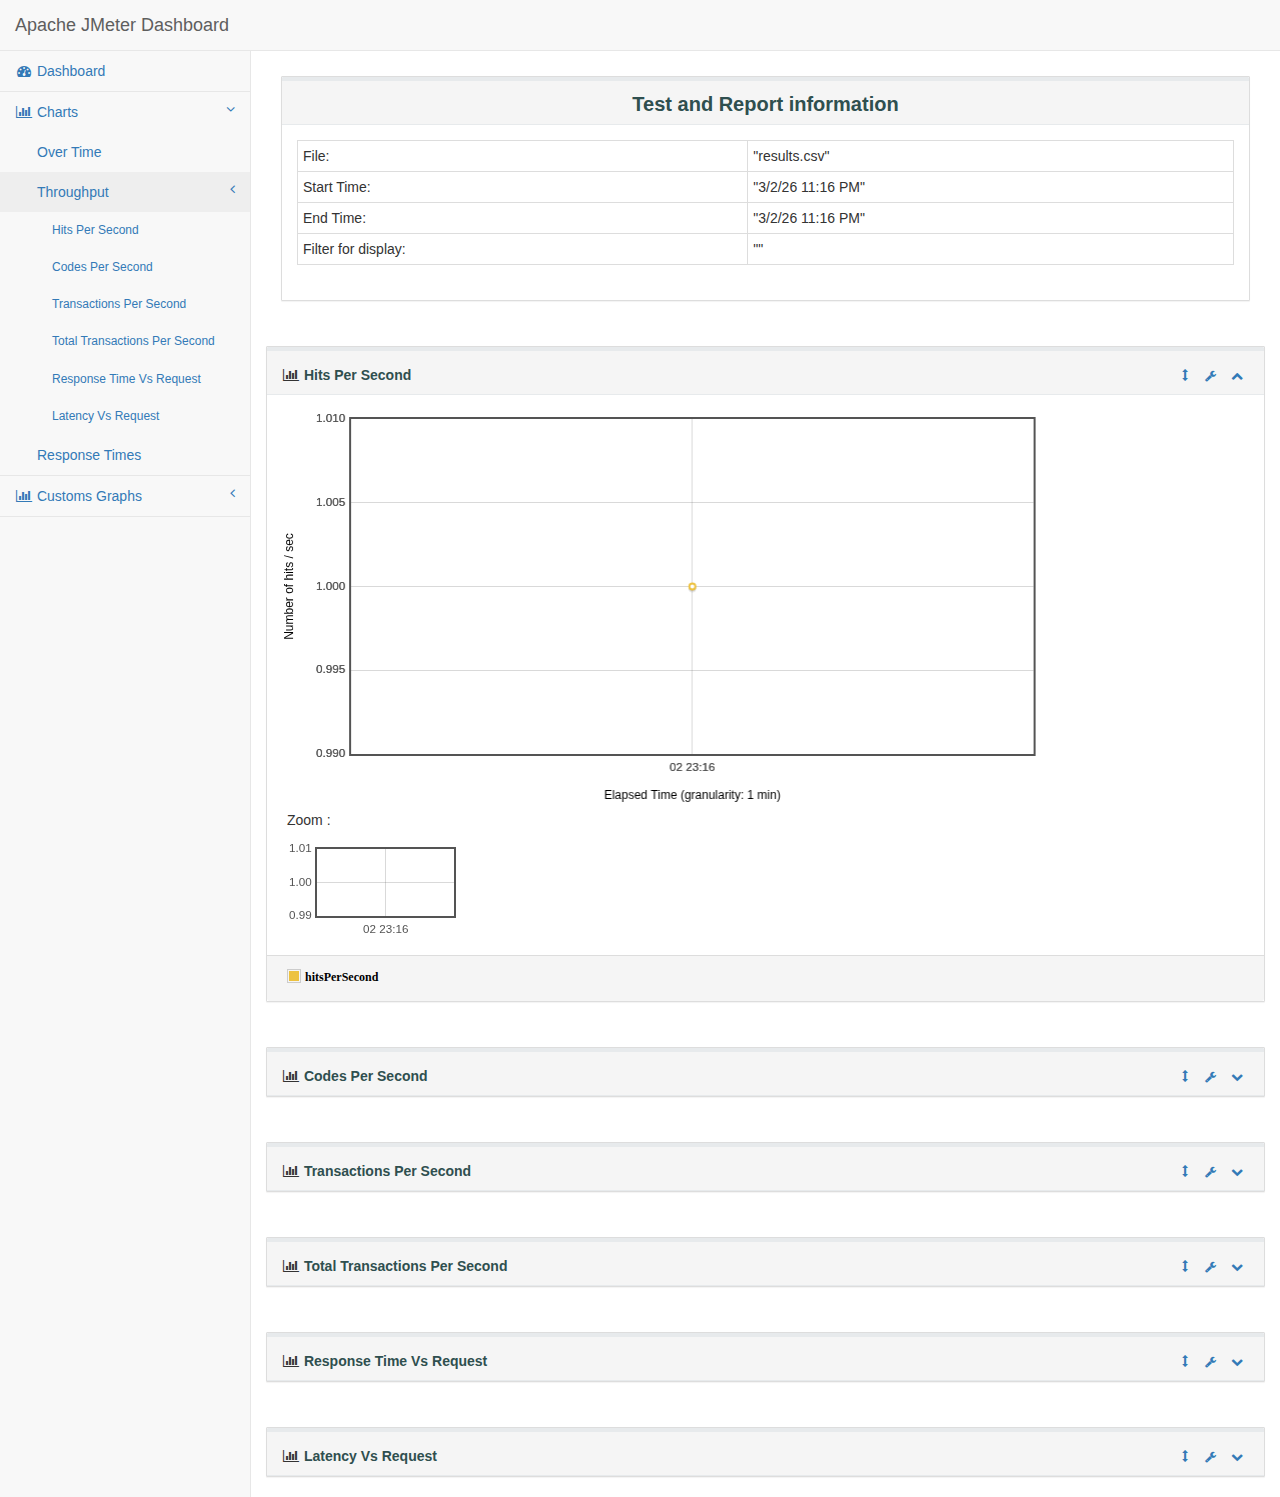
<file: jmeter_tests/dashboard_report/content/pages/Throughput.html>
<!DOCTYPE html>
<html lang="en">

<head>

    <meta charset="utf-8">
    <meta http-equiv="X-UA-Compatible" content="IE=edge">
    <meta name="viewport" content="width=device-width, initial-scale=1">
    <meta name="description" content="">
    <meta name="author" content="">

    <title>Apache JMeter Dashboard</title>

    <!-- Bootstrap Core CSS -->
    <link href="../../sbadmin2-1.0.7/bower_components/bootstrap/dist/css/bootstrap.min.css" rel="stylesheet">

    <!-- icon -->
    <link rel="icon" type="image/png" href="icon-apache.png" />

    <!-- MetisMenu CSS -->
    <link href="../../sbadmin2-1.0.7/bower_components/metisMenu/dist/metisMenu.min.css" rel="stylesheet">

    <!-- Legends CSS -->
    <link href="../css/legends.css" rel="stylesheet">


    <!-- Custom CSS -->
    <link href="../../sbadmin2-1.0.7/dist/css/sb-admin-2.css" rel="stylesheet">

    <!-- Custom Fonts -->
    <link href="../../sbadmin2-1.0.7/bower_components/font-awesome/css/font-awesome.min.css" rel="stylesheet" type="text/css">

   <!-- JQuery UI style -->
    <link href="../css/jquery-ui.min.css" rel="stylesheet">
    <link href="../css/jquery-ui.structure.min.css" rel="stylesheet">
    <link href="../css/jquery-ui.theme.min.css" rel="stylesheet">
</head>

<body>

    <div id="wrapper">

        <!-- Navigation -->
        <nav class="navbar navbar-default navbar-static-top" role="navigation" style="margin-bottom: 0">
            <div class="navbar-header">
                <button type="button" class="navbar-toggle" data-toggle="collapse" data-target=".navbar-collapse">
                    <span class="sr-only">Toggle navigation</span>
                    <span class="icon-bar"></span>
                    <span class="icon-bar"></span>
                    <span class="icon-bar"></span>
                </button>
                <a class="navbar-brand" href="../../index.html">Apache JMeter Dashboard</a>
            </div>
            <!-- /.navbar-header -->


            <div class="navbar-default sidebar" role="navigation">
                <div class="sidebar-nav navbar-collapse">
                    <ul class="nav" id="side-menu">

                        <li>
                            <a href="../../index.html"><i class="fa fa-dashboard fa-fw"></i> Dashboard</a>
                        </li>
                        <li>
                            <a href="#"><i class="fa fa-bar-chart-o fa-fw"></i> Charts<span class="fa arrow"></span></a>
                            <ul class="nav nav-second-level">
                                <li>
                                    <a href="OverTime.html">Over Time</a>
                                </li>
                                <li>
                                    <a href="Throughput.html">Throughput<span class="fa arrow"></span></a>
                                    <ul class="nav nav-third-level in" id="submenu">
                                        <li>
                                            <a href="Throughput.html#hitsPerSecond" onclick="$('#bodyHitsPerSecond').collapse('show');">Hits Per Second</a>
                                        </li>

                                        <li>
                                            <a href="Throughput.html#codesPerSecond" onclick="$('#bodyCodesPerSecond').collapse('show');">Codes Per Second</a>
                                        </li>
                                        <li>
                                            <a href="Throughput.html#transactionsPerSecond" onclick="$('#bodyTransactionsPerSecond').collapse('show');">Transactions Per Second</a>
                                        </li>
                                        <li>
                                            <a href="Throughput.html#totalTPS" onclick="$('#bodyTotalTPS').collapse('show');">Total Transactions Per Second</a>
                                        </li>
                                        <li>
                                            <a href="Throughput.html#responseTimeVsRequest" onclick="$('#bodyResponseTimeVsRequest').collapse('show');">Response Time Vs Request</a>
                                        </li>
                                        <li>
                                            <a href="Throughput.html#latencyVsRequest" onclick="$('#bodyLatenciesVsRequest').collapse('show');">Latency Vs Request</a>
                                        </li>
                                    </ul>
                                </li>
                                <li>
                                    <a href="ResponseTimes.html">Response Times</a>
                                </li>
                            </ul>
                            <!-- /.nav-second-level -->
                        </li>

                        <li>
                            <a href="#"><i class="fa fa-bar-chart-o fa-fw"></i> Customs Graphs<span class="fa arrow"></span></a>
                            <ul class="nav nav-second-level">
                                <li>
                                    <a href="CustomsGraphs.html">Over Time</a>
                                </li>
                            </ul>
                        </li>

                    </ul>
                </div>
                <!-- /.sidebar-collapse -->
            </div>
            <!-- /.navbar-static-side -->
        </nav>

        <div id="page-wrapper">
            <div class="row">
                <div class="col-lg-12">
                     <div class="panel panel-default">
                        <div class="panel-heading" style="text-align:center;">
                           <p class="dashboard-title">Test and Report information</p>
                        </div>
                        <div class="panel-body">
                        <table id="generalInfos" class="table table-bordered table-condensed " >
                            <tr>
                                <td>File:</td>
                                <td>"results.csv"</td>
                            </tr>
                            <tr>
                                <td>Start Time:</td>
                                <td>"3/2/26 11:16 PM"</td>
                            </tr>
                            <tr>
                                <td>End Time:</td>
                                <td>"3/2/26 11:16 PM"</td>
                            </tr>
                                <tr>
                                    <td>Filter for display:</td>
                                    <td>""</td>
                                </tr>
                        </table>
                     </div>
                </div>
            </div>
            <!-- /.row -->
            <div class="row" id="graphContainer">

                <!-- /.col-lg-12 -->

                <div class="col-lg-12 portlet" id="hitsPerSecond">
                    <div class="panel panel-default">
                        <div class="panel-heading portlet-header">
                           <i class="fa fa-bar-chart-o fa-fw"> </i>  <span type="button" class="dropdown-toggle click-title span-title" data-toggle="collapse" href="#bodyHitsPerSecond" aria-expanded="true" aria-controls="bodyHitsPerSecond">Hits Per Second</span>
                           <div class="pull-right">
                                <div class="btn-group">
                                    <a class="btn btn-link btn-xs">
                                        <i class="glyphicon glyphicon-resize-vertical"></i>
                                    </a>
                                    <button type="button" class="btn btn-link btn-xs dropdown-toggle" data-toggle="dropdown">
                                        <i class="fa fa-wrench"></i>
                                    </button>
                                    <ul class="dropdown-menu dropdown-user">
                                        <li><a href="#hitsPerSecond" onClick="checkAll('choicesHitsPerSecond');">Display samples</a>
                                        </li>
                                        <li><a href="#hitsPerSecond" onClick="uncheckAll('choicesHitsPerSecond');">Hide samples</a>
                                        </li>
                                        <li><a href="#hitsPerSecond" onclick="exportToPNG('flotHitsPerSecond', this);">Save as PNG</a></li>
                                    </ul>
                                    <button type="button" class="btn btn-link btn-xs dropdown-toggle" data-toggle="collapse" href="#bodyHitsPerSecond" aria-expanded="true" aria-controls="bodyHitsPerSecond">
                                        <i class="fa fa-chevron-up"></i>
                                    </button>
                                </div>
                            </div>
                        </div>
                        <!-- /.panel-heading -->
                        <div class="collapse in portlet-content" id="bodyHitsPerSecond">
                            <div class="panel-body" id="collapseHitsPerSecond" >
                                <div class="flot-chart" >
                                    <div class="flot-chart-content" id="flotHitsPerSecond" style="float: left; width:80%;"></div>
                                    <div style="float:left;margin-left:5px">
                                        <p>Zoom :</p>
                                        <div id="overviewHitsPerSecond" style="width:190px;height:100px;"></div>
                                    </div>
                                </div>
                            </div>
                            <div class="panel-footer" id="footerHitsPerSecond">
                                <p id="legendHitsPerSecond" hidden></p>
                                <ul id="choicesHitsPerSecond" class="legend"></ul>
                            </div>
                        </div>
                    </div>
                </div>

                <!-- codesPerSecond -->

                <div class="col-lg-12 portlet" id="codesPerSecond">
                    <div class="panel panel-default">
                        <div class="panel-heading portlet-header">
                            <i class="fa fa-bar-chart-o fa-fw"></i>
                            <span type="button" class="dropdown-toggle click-title span-title" data-toggle="collapse" href="#bodyCodesPerSecond" aria-expanded="true" aria-controls="bodyCodesPerSecond">Codes Per Second</span>
                            <div class="pull-right">
                                <div class="btn-group">
                                    <a class="btn btn-link btn-xs">
                                        <i class="glyphicon glyphicon-resize-vertical"></i>
                                    </a>
                                    <button type="button" class="btn btn-link btn-xs dropdown-toggle" data-toggle="dropdown">
                                        <i class="fa fa-wrench"></i>
                                    </button>
                                    <ul class="dropdown-menu dropdown-user">
                                        <li><a href="#codesPerSecond" onClick="checkAll('choicesCodesPerSecond');">Display samples</a>
                                        </li>
                                        <li><a href="#codesPerSecond" onClick="uncheckAll('choicesCodesPerSecond');">Hide samples</a>
                                        </li>
                                        <li><a href="#codesPerSecond" onclick="exportToPNG('flotCodesPerSecond', this);">Save as PNG</a></li>
                                    </ul>
                                    <button type="button" class="btn btn-link btn-xs dropdown-toggle" data-toggle="collapse" href="#bodyCodesPerSecond" aria-expanded="true" aria-controls="bodyCodesPerSecond">
                                        <i class="fa fa-chevron-down"></i>
                                    </button>
                                </div>
                            </div>
                        </div>
                        <!-- /.panel-heading -->

                        <div class="collapse out portlet-content" id="bodyCodesPerSecond">
                            <div class="panel-body" id="collapseCodesPerSecond">
                                <div class="flot-chart">
                                    <div class="flot-chart-content" id="flotCodesPerSecond" style="float: left; width:80%;"></div>
                                    <div style="float:left;margin-left:5px">
                                        <p>Zoom :</p>
                                        <div id="overviewCodesPerSecond" style="width:190px;height:100px;"></div>
                                    </div>
                                </div>
                            </div>
                            <div class="panel-footer" id="footerCodesPerSecond">
                                <p id="legendCodesPerSecond" hidden></p>
                                <ul id="choicesCodesPerSecond" class="legend"></ul>
                            </div>
                        </div>
                    </div>
                </div>
                <div class="col-lg-12 portlet" id="transactionsPerSecond">
                    <div class="panel panel-default">
                        <div class="panel-heading portlet-header">
                          <i class="fa fa-bar-chart-o fa-fw"> </i> <span type="button" class="dropdown-toggle click-title span-title" data-toggle="collapse" href="#bodyTransactionsPerSecond" aria-expanded="true" aria-controls="bodyTransactionsPerSecond">Transactions Per Second</span>
                          <div class="pull-right">
                                <div class="btn-group">
                                    <a class="btn btn-link btn-xs">
                                        <i class="glyphicon glyphicon-resize-vertical"></i>
                                    </a>
                                    <button type="button" class="btn btn-link btn-xs dropdown-toggle" data-toggle="dropdown">
                                        <i class="fa fa-wrench"></i>
                                    </button>
                                    <ul class="dropdown-menu dropdown-user">
                                        <li><a href="#transactionsPerSecond" onClick="checkAll('choicesTransactionsPerSecond');">Display all samples</a>
                                        </li>
                                        <li><a href="#transactionsPerSecond" onClick="uncheckAll('choicesTransactionsPerSecond');">Hide all samples</a>
                                        </li>
                                        <li><a href="#transactionsPerSecond" onclick="exportToPNG('flotTransactionsPerSecond', this);">Save as PNG</a></li>
                                    </ul>
                                    <button type="button" class="btn btn-link btn-xs dropdown-toggle" data-toggle="collapse" href="#bodyTransactionsPerSecond" aria-expanded="true" aria-controls="bodyTransactionsPerSecond">
                                        <i class="fa fa-chevron-down"></i>
                                    </button>
                                </div>
                            </div>
                        </div>
                        <!-- /.panel-heading -->
                        <div class="collapse out portlet-content" id="bodyTransactionsPerSecond">
                            <div class="panel-body" id="collapseTransactionsPerSecond">
                                <div class="flot-chart">
                                    <div class="flot-chart-content" id="flotTransactionsPerSecond" style="float: left; width:80%;"></div>
                                    <div style="float:left;margin-left:5px">
                                        <p>Zoom :</p>
                                        <div id="overviewTransactionsPerSecond" style="width:190px;height:100px;"></div>
                                    </div>
                                </div>
                            </div>
                            <div class="panel-footer" id="footerTransactionsPerSecond">
                                <p id="legendTransactionsPerSecond" hidden></p>
                                <ul id="choicesTransactionsPerSecond" class="legend"></ul>
                            </div>
                        </div>
                        <!-- /.panel-body -->
                    </div>
                    <!-- /.panel -->
                </div>

                <div class="col-lg-12 portlet" id="totalTPS">
                    <div class="panel panel-default">
                        <div class="panel-heading portlet-header">
                          <i class="fa fa-bar-chart-o fa-fw"> </i> <span type="button" class="dropdown-toggle click-title span-title" data-toggle="collapse" href="#bodyTotalTPS" aria-expanded="true" aria-controls="bodyTotalTPS">Total Transactions Per Second</span>
                          <div class="pull-right">
                                <div class="btn-group">
                                    <a class="btn btn-link btn-xs">
                                        <i class="glyphicon glyphicon-resize-vertical"></i>
                                    </a>
                                    <button type="button" class="btn btn-link btn-xs dropdown-toggle" data-toggle="dropdown">
                                        <i class="fa fa-wrench"></i>
                                    </button>
                                    <ul class="dropdown-menu dropdown-user">
                                        <li><a href="#totalTPS" onClick="checkAll('choicesTotalTPS');">Display all samples</a>
                                        </li>
                                        <li><a href="#totalTPS" onClick="uncheckAll('choicesTotalTPS');">Hide all samples</a>
                                        </li>
                                        <li><a href="#totalTPS" onclick="exportToPNG('flotTotalTPS', this);">Save as PNG</a></li>
                                    </ul>
                                    <button type="button" class="btn btn-link btn-xs dropdown-toggle" data-toggle="collapse" href="#bodyTotalTPS" aria-expanded="true" aria-controls="bodyTotalTPS">
                                        <i class="fa fa-chevron-down"></i>
                                    </button>
                                </div>
                            </div>
                        </div>
                        <!-- /.panel-heading -->
                        <div class="collapse out portlet-content" id="bodyTotalTPS">
                            <div class="panel-body" id="collapseTotalTPS">
                                <div class="flot-chart">
                                    <div class="flot-chart-content" id="flotTotalTPS" style="float: left; width:80%;"></div>
                                    <div style="float:left;margin-left:5px">
                                        <p>Zoom :</p>
                                        <div id="overviewTotalTPS" style="width:190px;height:100px;"></div>
                                    </div>
                                </div>
                            </div>
                            <div class="panel-footer" id="footerTotalTPS">
                                <p id="legendTotalTPS" hidden></p>
                                <ul id="choicesTotalTPS" class="legend"></ul>
                            </div>
                        </div>
                        <!-- /.panel-body -->
                    </div>
                    <!-- /.panel -->
                </div>

                <div class="col-lg-12 portlet" id="responseTimeVsRequest">
                    <div class="panel panel-default">
                        <div class="panel-heading portlet-header">
                          <i class="fa fa-bar-chart-o fa-fw"> </i> <span type="button" class="dropdown-toggle click-title span-title" data-toggle="collapse" href="#bodyResponseTimeVsRequest" aria-expanded="true" aria-controls="bodyResponseTimeVsRequest">Response Time Vs Request</span>
                          <div class="pull-right">
                                <div class="btn-group">
                                    <a class="btn btn-link btn-xs">
                                        <i class="glyphicon glyphicon-resize-vertical"></i>
                                    </a>
                                    <button type="button" class="btn btn-link btn-xs dropdown-toggle" data-toggle="dropdown">
                                        <i class="fa fa-wrench"></i>
                                    </button>
                                    <ul class="dropdown-menu dropdown-user">
                                        <li><a href="#responseTimeVsRequest" onClick="checkAll('choicesResponseTimeVsRequest');">Display all samples</a>
                                        </li>
                                        <li><a href="#responseTimeVsRequest" onClick="uncheckAll('choicesResponseTimeVsRequest');">Hide all samples</a>
                                        </li>
                                        <li><a href="#responseTimeVsRequest" onclick="exportToPNG('flotResponseTimeVsRequest', this);">Save as PNG</a></li>
                                    </ul>
                                    <button type="button" class="btn btn-link btn-xs dropdown-toggle" data-toggle="collapse" href="#bodyResponseTimeVsRequest" aria-expanded="true" aria-controls="bodyResponseTimeVsRequest">
                                        <i class="fa fa-chevron-down"></i>
                                    </button>
                                </div>
                            </div>
                        </div>
                        <!-- /.panel-heading -->
                        <div class="collapse out portlet-content" id="bodyResponseTimeVsRequest">
                            <div class="panel-body" id="collapseResponseTimeVsRequest">
                                <div class="flot-chart">
                                    <div class="flot-chart-content" id="flotResponseTimeVsRequest" style="float: left; width:80%;"></div>
                                    <div style="float:left;margin-left:5px">
                                        <p>Zoom :</p>
                                        <div id="overviewResponseTimeVsRequest" style="width:190px;height:100px;"></div>
                                    </div>
                                </div>
                            </div>
                            <div class="panel-footer" id="footerResponseRimeVsRequest">
                                    <p id="legendResponseTimeVsRequest" hidden></p>
                                    <ul id="choicesResponseTimeVsRequest" class="legend"></ul>
                            </div>
                        </div>
                        <!-- /.panel-body -->
                    </div>
                    <!-- /.panel -->
                </div>
               <div class="col-lg-12 portlet" id="latencyVsRequest">
                    <div class="panel panel-default">
                        <div class="panel-heading portlet-header">
                          <i class="fa fa-bar-chart-o fa-fw"> </i> <span type="button" class="dropdown-toggle click-title span-title" data-toggle="collapse" href="#bodyLatenciesVsRequest" aria-expanded="true" aria-controls="bodyLatenciesVsRequest">Latency Vs Request</span>
                          <div class="pull-right">
                                <div class="btn-group">
                                    <a class="btn btn-link btn-xs">
                                        <i class="glyphicon glyphicon-resize-vertical"></i>
                                    </a>
                                    <button type="button" class="btn btn-link btn-xs dropdown-toggle" data-toggle="dropdown">
                                        <i class="fa fa-wrench"></i>
                                    </button>
                                    <ul class="dropdown-menu dropdown-user">
                                        <li><a href="#latencyVsRequest" onClick="checkAll('choicesLatencyVsRequest');">Display all samples</a>
                                        </li>
                                        <li><a href="#latencyVsRequest" onClick="uncheckAll('choicesLatencyVsRequest');">Hide all samples</a>
                                        </li>
                                        <li><a href="#latencyVsRequest" onclick="exportToPNG('flotLatenciesVsRequest', this);">Save as PNG</a></li>
                                    </ul>
                                    <button type="button" class="btn btn-link btn-xs dropdown-toggle" data-toggle="collapse" href="#bodyLatenciesVsRequest" aria-expanded="true" aria-controls="bodyLatenciesVsRequest">
                                        <i class="fa fa-chevron-down"></i>
                                    </button>
                                </div>
                            </div>
                        </div>
                        <!-- /.panel-heading -->
                        <div class="collapse out portlet-content" id="bodyLatenciesVsRequest">
                            <div class="panel-body" id="collapseLatencyVsRequest">
                                <div class="flot-chart">
                                    <div class="flot-chart-content" id="flotLatenciesVsRequest" style="float: left; width:80%;"></div>
                                    <div style="float:left;margin-left:5px">
                                        <p>Zoom :</p>
                                        <div id="overviewLatenciesVsRequest" style="width:190px;height:100px;"></div>
                                    </div>
                                </div>
                                <div class="panel-footer" id="footerLatenciesVsRequest">
                                    <p id="legendLatencyVsRequest" hidden></p>
                                    <ul id="choicesLatencyVsRequest" class="legend"></ul>
                                </div>
                            </div>
                        </div>
                        <!-- /.panel-body -->
                    </div>
                    <!-- /.panel -->
                </div>

            </div>
            <!-- /.row -->
        </div>
        <!-- /#page-wrapper -->

    </div>
    <!-- /#wrapper -->

     <!-- jQuery -->
    <script src="../../sbadmin2-1.0.7/bower_components/jquery/dist/jquery.min.js"></script>

    <!-- Bootstrap Core JavaScript -->
    <script src="../../sbadmin2-1.0.7/bower_components/bootstrap/dist/js/bootstrap.min.js"></script>

    <!-- Metis Menu Plugin JavaScript -->
    <script src="../../sbadmin2-1.0.7/bower_components/metisMenu/dist/metisMenu.min.js"></script>

    <!-- Flot Charts JavaScript -->
    <script src="../../sbadmin2-1.0.7/bower_components/flot/excanvas.min.js"></script>
    <script src="../../sbadmin2-1.0.7/bower_components/flot/jquery.flot.js"></script>
    <script src="../../sbadmin2-1.0.7/bower_components/flot/jquery.flot.pie.js"></script>
    <script src="../../sbadmin2-1.0.7/bower_components/flot/jquery.flot.resize.js"></script>
    <script src="../../sbadmin2-1.0.7/bower_components/flot/jquery.flot.canvas.js"></script>
    <script src="../../sbadmin2-1.0.7/bower_components/flot/jquery.flot.time.js"></script>
    <script src="../../sbadmin2-1.0.7/bower_components/flot/jquery.flot.selection.js"></script>
    <script src="../../sbadmin2-1.0.7/bower_components/flot.tooltip/js/jquery.flot.tooltip.min.js"></script>
    <script src="../../sbadmin2-1.0.7/bower_components/flot-axislabels/jquery.flot.axislabels.js"></script>
    <script src="../js/hashtable.js"></script>
    <script src="../js/jquery.numberformatter-1.2.3.min.js"></script>
    <script src="../js/curvedLines.js"></script>
    <script src="../js/dashboard-commons.js"></script>
    <script src="../js/graph.js"></script>
    <script src="../js/jquery-ui.min.js"></script>
    <!-- Custom Theme JavaScript -->
    <script src="../../sbadmin2-1.0.7/dist/js/sb-admin-2.js"></script>
    <script src="../js/jquery.cookie.js"></script>
</body>

</html>
</file>
<file: jmeter_tests/dashboard_report/content/css/theme.blue.css>
/*************
  Blue Theme
 *************/
/* overall */
.tablesorter-blue {
	width: 100%;
	background-color: #fff;
	margin: 10px 0 15px;
	text-align: left;
	border-spacing: 0;
	border: #cdcdcd 1px solid;
	border-width: 1px 0 0 1px;
}
.tablesorter-blue th,
.tablesorter-blue td {
	border: #cdcdcd 1px solid;
	border-width: 0 1px 1px 0;
}

/* header */
.tablesorter-blue th,
.tablesorter-blue thead td {
	font: 12px/18px Arial, Sans-serif;
	font-weight: bold;
	color: #000;
	background-color: #99bfe6;
	border-collapse: collapse;
	padding: 4px;
	text-shadow: 0 1px 0 rgba(204, 204, 204, 0.7);
}
.tablesorter-blue tbody td,
.tablesorter-blue tfoot th,
.tablesorter-blue tfoot td {
	padding: 4px;
	vertical-align: top;
}
.tablesorter-blue .header,
.tablesorter-blue .tablesorter-header {
	/* black (unsorted) double arrow */
	background-image: url([data-uri]);
	/* white (unsorted) double arrow */
	/* background-image: url([data-uri]); */
	/* image */
	/* background-image: url(images/black-unsorted.gif); */
	background-repeat: no-repeat;
	background-position: center right;
	padding: 4px 18px 4px 4px;
	white-space: normal;
	cursor: pointer;
}
.tablesorter-blue .headerSortUp,
.tablesorter-blue .tablesorter-headerSortUp,
.tablesorter-blue .tablesorter-headerAsc {
	background-color: #9fbfdf;
	/* black asc arrow */
	background-image: url([data-uri]);
	/* white asc arrow */
	/* background-image: url([data-uri]); */
	/* image */
	/* background-image: url(images/black-asc.gif); */
}
.tablesorter-blue .headerSortDown,
.tablesorter-blue .tablesorter-headerSortDown,
.tablesorter-blue .tablesorter-headerDesc {
	background-color: #8cb3d9;
	/* black desc arrow */
	background-image: url([data-uri]);
	/* white desc arrow */
	/* background-image: url([data-uri]); */
	/* image */
	/* background-image: url(images/black-desc.gif); */
}
.tablesorter-blue thead .sorter-false {
	background-image: none;
	cursor: default;
	padding: 4px;
}

/* tfoot */
.tablesorter-blue tfoot .tablesorter-headerSortUp,
.tablesorter-blue tfoot .tablesorter-headerSortDown,
.tablesorter-blue tfoot .tablesorter-headerAsc,
.tablesorter-blue tfoot .tablesorter-headerDesc {
	/* remove sort arrows from footer */
	background-image: none;
}

/* tbody */
.tablesorter-blue td {
	color: #3d3d3d;
	background-color: #fff;
	padding: 4px;
	vertical-align: top;
}

/* hovered row colors
 you'll need to add additional lines for
 rows with more than 2 child rows
 */
.tablesorter-blue tbody > tr.hover > td,
.tablesorter-blue tbody > tr:hover > td,
.tablesorter-blue tbody > tr:hover + tr.tablesorter-childRow > td,
.tablesorter-blue tbody > tr:hover + tr.tablesorter-childRow + tr.tablesorter-childRow > td,
.tablesorter-blue tbody > tr.even.hover > td,
.tablesorter-blue tbody > tr.even:hover > td,
.tablesorter-blue tbody > tr.even:hover + tr.tablesorter-childRow > td,
.tablesorter-blue tbody > tr.even:hover + tr.tablesorter-childRow + tr.tablesorter-childRow > td {
	background-color: #d9d9d9;
}
.tablesorter-blue tbody > tr.odd.hover > td,
.tablesorter-blue tbody > tr.odd:hover > td,
.tablesorter-blue tbody > tr.odd:hover + tr.tablesorter-childRow > td,
.tablesorter-blue tbody > tr.odd:hover + tr.tablesorter-childRow + tr.tablesorter-childRow > td {
	background-color: #bfbfbf;
}

/* table processing indicator */
.tablesorter-blue .tablesorter-processing {
	background-position: center center !important;
	background-repeat: no-repeat !important;
	/* background-image: url(images/loading.gif) !important; */
	background-image: url('[data-uri]') !important;
}

/* Zebra Widget - row alternating colors */
.tablesorter-blue tbody tr.odd > td {
	background-color: #ebf2fa;
}
.tablesorter-blue tbody tr.even > td {
	background-color: #fff;
}

/* Column Widget - column sort colors */
.tablesorter-blue td.primary,
.tablesorter-blue tr.odd td.primary {
	background-color: #99b3e6;
}
.tablesorter-blue tr.even td.primary {
	background-color: #c2d1f0;
}
.tablesorter-blue td.secondary,
.tablesorter-blue tr.odd td.secondary {
	background-color: #c2d1f0;
}
.tablesorter-blue tr.even td.secondary {
	background-color: #d6e0f5;
}
.tablesorter-blue td.tertiary,
.tablesorter-blue tr.odd td.tertiary {
	background-color: #d6e0f5;
}
.tablesorter-blue tr.even td.tertiary {
	background-color: #ebf0fa;
}

/* caption */
caption {
	background-color: #fff;
}

/* filter widget */
.tablesorter-blue .tablesorter-filter-row {
	background-color: #eee;
}
.tablesorter-blue .tablesorter-filter-row td {
	background-color: #eee;
	line-height: normal;
	text-align: center; /* center the input */
	-webkit-transition: line-height 0.1s ease;
	-moz-transition: line-height 0.1s ease;
	-o-transition: line-height 0.1s ease;
	transition: line-height 0.1s ease;
}
/* optional disabled input styling */
.tablesorter-blue .tablesorter-filter-row .disabled {
	opacity: 0.5;
	filter: alpha(opacity=50);
	cursor: not-allowed;
}
/* hidden filter row */
.tablesorter-blue .tablesorter-filter-row.hideme td {
	/*** *********************************************** ***/
	/*** change this padding to modify the thickness     ***/
	/*** of the closed filter row (height = padding x 2) ***/
	padding: 2px;
	/*** *********************************************** ***/
	margin: 0;
	line-height: 0;
	cursor: pointer;
}
.tablesorter-blue .tablesorter-filter-row.hideme * {
	height: 1px;
	min-height: 0;
	border: 0;
	padding: 0;
	margin: 0;
	/* don't use visibility: hidden because it disables tabbing */
	opacity: 0;
	filter: alpha(opacity=0);
}
/* filters */
.tablesorter-blue input.tablesorter-filter,
.tablesorter-blue select.tablesorter-filter {
	width: 98%;
	height: auto;
	margin: 0;
	padding: 4px;
	background-color: #fff;
	border: 1px solid #bbb;
	color: #333;
	-webkit-box-sizing: border-box;
	-moz-box-sizing: border-box;
	box-sizing: border-box;
	-webkit-transition: height 0.1s ease;
	-moz-transition: height 0.1s ease;
	-o-transition: height 0.1s ease;
	transition: height 0.1s ease;
}
/* rows hidden by filtering (needed for child rows) */
.tablesorter .filtered {
	display: none;
}

/* ajax error row */
.tablesorter .tablesorter-errorRow td {
	text-align: center;
	cursor: pointer;
	background-color: #e6bf99;
}

.tablesorter .tablesorter-no-sort td {
	font-weight: bold;
}
</file>
<file: website/styles/style.css>
:root {
    --primary-color: #5533FF; /* Deep Purple/Blue for CTA buttons and links */
    --secondary-color: #8A2BE2; /* Blue-Violet for highlights */
    --header-bg: #FFFFFF; /* White Header */
    --footer-bg: #212121; /* Dark Gray/Black Footer */
    --hero-gradient: linear-gradient(135deg, #5533FF 0%, #8A2BE2 100%);
    --text-color-dark: #333;
    --text-color-light: white;
    --card-bg: white;
}

/* Base Styling */
body {
    font-family: 'Segoe UI', Tahoma, Geneva, Verdana, sans-serif;
    margin: 0;
    padding: 0;
    color: var(--text-color-dark);
    background-color: #f4f4f9;
}
a {
    text-decoration: none;
    color: var(--text-color-dark);
}
.content-container {
    max-width: 1200px;
    margin: 0 auto;
    padding: 20px 20px;
}

/* --- HEADER/NAV BAR STYLING --- */
#main-header {
    background-color: var(--header-bg);
    box-shadow: 0 2px 4px rgba(0, 0, 0, 0.1);
}
.header-content {
    display: flex;
    justify-content: space-between;
    align-items: center;
    padding: 15px 20px;
    max-width: 1300px;
    margin: 0 auto;
}
.logo-link {
    /* Ensures the link for the logo behaves correctly */
    color: inherit;
}
.logo {
    color: var(--primary-color);
    font-size: 1.8em;
    font-weight: bold;
    margin: 0;
    cursor: pointer; /* Indicate it's clickable */
}
.main-nav a {
    margin: 0 15px;
    font-weight: 500;
    transition: color 0.2s;
}
.main-nav a:hover {
    color: var(--primary-color);
}
/* ADDED: Date/Time Banner Style */
.datetime-banner {
    background-color: var(--secondary-color);
    color: var(--text-color-light);
    text-align: center;
    padding: 8px 0;
    margin: 0;
    font-size: 0.9em;
    font-weight: 500;
}
.header-right {
    display: flex;
    align-items: center;
}
.search-input {
    padding: 8px 15px;
    border: 1px solid #ddd;
    border-radius: 20px;
    margin-right: 15px;
    width: 150px;
}

/* Login/Register Dropdown Icon */
.user-dropdown {
    position: relative;
    display: inline-block;
    cursor: pointer;
    margin-right: 20px;
}
.user-icon {
    font-size: 1.5em;
    color: var(--primary-color);
}
.dropdown-content {
    display: none;
    position: absolute;
    background-color: #f9f9f9;
    min-width: 150px;
    box-shadow: 0px 8px 16px 0px rgba(0,0,0,0.2);
    z-index: 10;
    right: 0;
    top: 100%;
    border-radius: 5px;
    overflow: hidden;
    padding: 5px 0;
}
.dropdown-content a {
    color: var(--text-color-dark) !important;
    padding: 10px 15px;
    text-decoration: none;
    display: block;
    text-align: left;
    margin: 0;
}
.dropdown-content a:hover {
    background-color: #f1f1f1;
    color: var(--primary-color) !important;
}
.user-dropdown:hover .dropdown-content {
    display: block;
}
.dropdown-divider {
    border: none;
    border-top: 1px solid #ddd;
    margin: 5px 0;
}


/* Cart Icon Styling */
.cart-link {
    position: relative;
    font-size: 1.5em;
    color: var(--primary-color);
    margin-left: 10px;
}
.cart-badge {
    position: absolute;
    top: -8px;
    right: -10px;
    background-color: red;
    color: white;
    border-radius: 50%;
    padding: 2px 6px;
    font-size: 0.6em;
    font-weight: bold;
}

/* --- HERO BANNER STYLING --- */
#hero-banner {
    background: var(--hero-gradient);
    color: var(--text-color-light);
    text-align: center;
    padding: 80px 20px;
    border-bottom-left-radius: 50px;
    border-bottom-right-radius: 50px;
    margin-bottom: 40px;
}
.hero-text-container h2 {
    font-size: 3em;
    margin-top: 0;
}
.cta-button {
    background-color: var(--text-color-light);
    color: var(--primary-color);
    border: none;
    padding: 12px 30px;
    border-radius: 50px;
    font-size: 1.1em;
    font-weight: bold;
    cursor: pointer;
    margin-top: 20px;
    transition: background-color 0.2s;
}
.cta-button:hover {
    background-color: #eee;
}

/* --- CATEGORIES SECTION STYLING --- */
#categories-section {
    background-color: #f4f4f9;
    padding: 40px 20px;
    margin-top: -40px;
}
.category-grid {
    display: grid;
    grid-template-columns: repeat(auto-fit, minmax(300px, 1fr));
    gap: 30px;
    margin-top: 30px;
    text-align: center;
}
.category-card {
    background: var(--card-bg);
    border-radius: 10px;
    padding: 30px;
    box-shadow: 0 4px 15px rgba(0, 0, 0, 0.08);
    transition: transform 0.2s;
    border: 1px solid #e0e0e0;
}
.category-card:hover {
    transform: translateY(-5px);
}
.category-icon {
    font-size: 3.5em;
    color: var(--primary-color);
    margin-bottom: 15px;
}
.category-card h3 {
    margin-top: 0;
    font-size: 1.5em;
}
.category-card p {
    color: #666;
    margin-bottom: 20px;
}
.shop-link {
    color: var(--primary-color);
    font-weight: bold;
    display: inline-block;
}
.shop-link i {
    margin-left: 5px;
    transition: margin-left 0.2s;
}
.shop-link:hover i {
    margin-left: 10px;
}


/* --- PRODUCT & FILTER STYLING --- */
.section-title {
    text-align: center;
    font-size: 2em;
    margin: 40px 0 20px;
}
.filter-controls {
    display: flex;
    align-items: center;
    justify-content: flex-start;
    gap: 20px;
    margin-bottom: 20px;
    padding-top: 20px;
}
.dropdown-filter {
    padding: 10px;
    border-radius: 5px;
    border: 1px solid #ccc;
}
#product-grid {
    display: grid;
    grid-template-columns: repeat(auto-fit, minmax(280px, 1fr));
    gap: 30px;
    margin-top: 20px;
}
.product-card {
    background: var(--card-bg);
    border: 1px solid #eee;
    border-radius: 10px;
    padding: 20px;
    text-align: center;
    box-shadow: 0 4px 12px rgba(0, 0, 0, 0.05);
    transition: transform 0.2s, box-shadow 0.2s;
    display: flex;
    flex-direction: column;
}
.product-card:hover {
    transform: translateY(-5px);
    box-shadow: 0 8px 20px rgba(0, 0, 0, 0.1);
}
.product-card img {
    max-width: 80%;
    height: 200px;
    object-fit: contain;
    margin: 0 auto 15px;
}
.product-card h4 {
    cursor: pointer;
    color: var(--primary-color);
    font-size: 1.2em;
    margin: 10px 0 5px;
    transition: color 0.2s;
}
.product-card h4:hover {
    text-decoration: underline;
}
.product-card p {
    color: var(--primary-color);
    font-weight: bold;
    font-size: 1.4em;
    margin-bottom: 15px;
}

.product-card .add-to-cart-btn {
    background-color: var(--primary-color);
    color: white;
    padding: 10px;
    border: none;
    border-radius: 5px;
    cursor: pointer;
    font-weight: bold;
    margin-top: auto;
    transition: background-color 0.2s;
}
.product-card .add-to-cart-btn:hover {
    background-color: var(--secondary-color);
}
.product-card .view-details-btn {
    background-color: #e0e0e0;
    color: var(--text-color-dark);
    padding: 8px;
    border: none;
    border-radius: 5px;
    cursor: pointer;
    margin-top: 8px;
    font-size: 0.9em;
}

/* --- FAQ ACCORDION STYLES --- */
.faq-container {
    max-width: 900px;
    margin: 40px auto 80px auto;
    padding: 20px;
}
.faq-title {
    text-align: center;
    font-size: 2.5em;
    margin-bottom: 40px;
    color: var(--text-color-dark);
}
.accordion-item {
    background-color: white;
    border: 1px solid #eee;
    border-radius: 8px;
    margin-bottom: 15px;
    box-shadow: 0 4px 12px rgba(0, 0, 0, 0.05);
    overflow: hidden;
}
.accordion-header {
    display: flex;
    justify-content: space-between;
    align-items: center;
    padding: 20px;
    font-weight: 600;
    cursor: pointer;
    font-size: 1.1em;
    color: var(--text-color-dark);
}
.accordion-content {
    padding: 0 20px;
    max-height: 0;
    overflow: hidden;
    transition: max-height 0.3s ease-out;
    border-top: 1px solid #f4f4f9;
}
.accordion-content p {
    padding-bottom: 20px;
    line-height: 1.6;
    color: #555;
}
.accordion-header i {
    transition: transform 0.3s;
}
.accordion-item.active .accordion-header i {
    transform: rotate(180deg);
}
.accordion-item.active .accordion-content {
    max-height: 500px;
}

/* --- ORDERS/TABLE STYLING --- */
.table-responsive {
    overflow-x: auto;
}
.sortable-table {
    width: 100%;
    border-collapse: collapse;
    margin-top: 20px;
    background: white;
    box-shadow: 0 4px 12px rgba(0, 0, 0, 0.05);
    border-radius: 8px;
    overflow: hidden;
}
.sortable-table th, .sortable-table td {
    padding: 12px 15px;
    text-align: left;
    border-bottom: 1px solid #eee;
}
.sortable-table th {
    background-color: #f0f0f0;
    color: var(--text-color-dark);
    font-weight: 600;
    cursor: pointer;
    user-select: none;
    transition: background-color 0.1s;
}
.sortable-table th:hover {
    background-color: #e0e0e0;
}
.sortable-table th i {
    margin-left: 5px;
    font-size: 0.8em;
}

/* Status Badges */
.status {
    padding: 4px 8px;
    border-radius: 12px;
    font-weight: bold;
    font-size: 0.85em;
    display: inline-block;
}
.status.delivered { background-color: #d4edda; color: #155724; }
.status.processing { background-color: #fff3cd; color: #856404; }
.status.shipped { background-color: #cce5ff; color: #004085; }
.status.cancelled { background-color: #f8d7da; color: #721c24; }


/* --- CART PAGE STYLING (UPDATED) --- */
.cart-content-wrapper {
    display: grid;
    grid-template-columns: 2fr 1fr; /* Cart items takes 2/3, summary takes 1/3 */
    gap: 30px;
    margin-top: 30px;
}
.cart-items-section {
    background: var(--card-bg);
    padding: 20px;
    border-radius: 8px;
    box-shadow: 0 4px 12px rgba(0,0,0,0.05);
}
.cart-summary-section {
    background: #f0f0f0;
    padding: 20px;
    border-radius: 8px;
    align-self: flex-start;
}
.cart-summary-section h3 {
    margin-top: 0;
    color: var(--primary-color);
}
.summary-line {
    display: flex;
    justify-content: space-between;
    padding: 8px 0;
}
.total-line {
    font-size: 1.2em;
    color: var(--primary-color);
}
.checkout-button {
    display: block;
    width: 100%;
    text-align: center;
    margin-top: 20px;
}
.continue-shopping-link {
    text-align: center;
    margin-top: 15px;
}

/* Cart Table and Drag-and-Drop */
#cart-table {
    width: 100%;
    border-collapse: collapse;
    margin-bottom: 20px;
}
#cart-table th, #cart-table td {
    padding: 10px 15px;
    border-bottom: 1px solid #eee;
}
#cart-table th {
    background-color: #f8f8f8;
}
#cart-table tbody tr {
    transition: background-color 0.2s;
}

/* Drag and Drop Styles */
#draggable-cart-list tr {
    cursor: grab;
}
#draggable-cart-list tr:hover {
    background-color: #f0f0ff;
}
/* Style when an item is being dragged */
.dragging {
    opacity: 0.5;
    border: 2px dashed var(--primary-color);
}
.drag-placeholder {
    height: 50px;
    background-color: rgba(85, 51, 255, 0.1);
    border-top: 2px solid var(--primary-color);
    border-bottom: 2px solid var(--primary-color);
}

/* Pagination Styles */
.pagination-controls {
    text-align: center;
    margin-top: 20px;
}
.page-link {
    display: inline-block;
    padding: 8px 15px;
    margin: 0 5px;
    border: 1px solid var(--primary-color);
    border-radius: 5px;
    color: var(--primary-color);
    transition: background-color 0.2s;
}
.page-link:hover {
    background-color: var(--primary-color);
    color: white;
}
.page-link.active {
    background-color: var(--primary-color);
    color: white;
    pointer-events: none; /* Disable click on active page */
}

/* --- CHECKOUT/MULTI-STEP FORM STYLING (UPDATED) --- */
.checkout-steps {
    max-width: 700px;
    margin: 30px auto;
    background: white;
    padding: 30px;
    border-radius: 8px;
    box-shadow: 0 4px 12px rgba(0,0,0,0.1);
}
.checkout-steps .step {
    display: none;
    animation: fadeIn 0.5s ease-out;
}
.checkout-steps .step.active {
    display: block;
}
.checkout-steps h3 {
    color: var(--primary-color);
    border-bottom: 2px solid #eee;
    padding-bottom: 10px;
    margin-top: 0;
    margin-bottom: 20px;
}
.checkout-steps label {
    display: block;
    margin-top: 15px;
    margin-bottom: 5px;
    font-weight: 600;
}
.checkout-steps input, .checkout-steps select {
    width: 100%;
    padding: 10px;
    border: 1px solid #ccc;
    border-radius: 5px;
    box-sizing: border-box;
}
/* Iframe Container */
.iframe-container {
    border: 1px solid #ccc;
    border-radius: 8px;
    overflow: hidden;
    margin: 15px 0;
}
.iframe-container iframe {
    display: block;
}

.step-navigation {
    display: flex;
    justify-content: space-between;
    margin-top: 30px;
}
.step-navigation button {
    padding: 10px 20px;
    border-radius: 5px;
    cursor: pointer;
    font-weight: bold;
}
.step-navigation .next-step-btn {
    background-color: var(--primary-color);
    color: white;
    border: none;
}
.step-navigation .prev-step-btn {
    background-color: #ccc;
    color: var(--text-color-dark);
    border: none;
}
#place-order-btn {
    width: auto;
}
@keyframes fadeIn {
    from { opacity: 0; transform: translateY(10px); }
    to { opacity: 1; transform: translateY(0); }
}


/* --- FOOTER STYLING --- */
#main-footer {
    background-color: var(--footer-bg);
    color: #ccc;
    padding-top: 40px;
    margin-top: 50px;
}
#main-footer a {
    color: #ccc;
    transition: color 0.2s;
}
#main-footer a:hover {
    color: var(--primary-color);
}
.footer-grid {
    display: grid;
    grid-template-columns: repeat(4, 1fr);
    gap: 30px;
    padding-bottom: 30px;
}
.footer-col h4 {
    color: var(--text-color-light);
    margin-top: 0;
    border-bottom: 1px solid #444;
    padding-bottom: 10px;
    margin-bottom: 15px;
}
.footer-col ul {
    list-style: none;
    padding: 0;
}
.footer-col ul li {
    margin-bottom: 8px;
}

/* Contact Details Styling */
.contact-details {
    margin-top: 15px;
    padding-top: 10px;
    border-top: 1px solid #444;
}
.contact-details h5 {
    color: var(--text-color-light);
    margin: 0 0 10px 0;
}
.contact-details p {
    font-size: 0.9em;
    margin: 5px 0;
}
.contact-details a {
    text-decoration: underline;
}

/* Social Icons */
.social-icons a {
    font-size: 1.5em;
    margin-right: 15px;
    color: #ccc;
}
.social-icons .fa-facebook-f:hover { color: #3b5998; }
.social-icons .fa-instagram:hover { color: #E1306C; }
.social-icons .fa-twitter:hover { color: #00acee; }
.social-icons .fa-linkedin-in:hover { color: #0e76a8; }

.footer-bottom {
    background-color: #1a1a1a;
    text-align: center;
    padding: 15px 0;
    font-size: 0.85em;
    color: #888;
}

/* Modal Styling (Omitted for brevity) */
.modal {
    display: none;
    position: fixed;
    z-index: 1000;
    left: 0;
    top: 0;
    width: 100%;
    height: 100%;
    overflow: auto;
    background-color: rgba(0,0,0,0.4);
}

.modal-content {
    background-color: #fefefe;
    margin: 10% auto;
    padding: 20px;
    border: 1px solid #888;
    width: 80%;
    max-width: 600px;
    border-radius: 10px;
    position: relative;
}

.close-button {
    color: #aaa;
    float: right;
    font-size: 28px;
    font-weight: bold;
}

.close-button:hover,
.close-button:focus {
    color: #000;
    text-decoration: none;
    cursor: pointer;
}
</file>
<file: jmeter_tests/dashboard_report/sbadmin2-1.0.7/bower_components/metisMenu/dist/metisMenu.min.css>
/*
 * metismenu - v1.1.3
 * Easy menu jQuery plugin for Twitter Bootstrap 3
 * https://github.com/onokumus/metisMenu
 *
 * Made by Osman Nuri Okumus
 * Under MIT License
 */

.arrow{float:right;line-height:1.42857}.glyphicon.arrow:before{content:"\e079"}.active>a>.glyphicon.arrow:before{content:"\e114"}.fa.arrow:before{content:"\f104"}.active>a>.fa.arrow:before{content:"\f107"}.plus-times{float:right}.fa.plus-times:before{content:"\f067"}.active>a>.fa.plus-times{filter:progid:DXImageTransform.Microsoft.BasicImage(rotation=1);-webkit-transform:rotate(45deg);-moz-transform:rotate(45deg);-ms-transform:rotate(45deg);-o-transform:rotate(45deg);transform:rotate(45deg)}.plus-minus{float:right}.fa.plus-minus:before{content:"\f067"}.active>a>.fa.plus-minus:before{content:"\f068"}
</file>
<file: jmeter_tests/dashboard_report/sbadmin2-1.0.7/dist/css/sb-admin-2.css>
/*!
 * Start Bootstrap - SB Admin 2 Bootstrap Admin Theme (http://startbootstrap.com)
 * Code licensed under the Apache License v2.0.
 * For details, see http://www.apache.org/licenses/LICENSE-2.0.
 */

body {
    background-color: #f8f8f8;
}
.ibox
{
	border: 1px solid black;
	border-color: #e7eaec;
}
#wrapper {
    width: 100%;
}

#page-wrapper {
    padding: 0 15px;
    min-height: 568px;
    background-color: #fff;
}

@media(min-width:768px) {
    #page-wrapper {
        position: inherit;
        margin: 0 0 0 250px;
        padding: 0 30px;
        border-left: 1px solid #e7e7e7;
    }
}

.navbar-top-links {
    margin-right: 0;
}

.navbar-top-links li {
    display: inline-block;
}

.navbar-top-links li:last-child {
    margin-right: 15px;
}

.navbar-top-links li a {
    padding: 15px;
    min-height: 50px;
}

.navbar-top-links .dropdown-menu li {
    display: block;
}

.navbar-top-links .dropdown-menu li:last-child {
    margin-right: 0;
}

.navbar-top-links .dropdown-menu li a {
    padding: 3px 20px;
    min-height: 0;
}

.navbar-top-links .dropdown-menu li a div {
    white-space: normal;
}

.navbar-top-links .dropdown-messages,
.navbar-top-links .dropdown-tasks,
.navbar-top-links .dropdown-alerts {
    width: 310px;
    min-width: 0;
}

.navbar-top-links .dropdown-messages {
    margin-left: 5px;
}

.navbar-top-links .dropdown-tasks {
    margin-left: -59px;
}

.navbar-top-links .dropdown-alerts {
    margin-left: -123px;
}

.navbar-top-links .dropdown-user {
    right: 0;
    left: auto;
}

.sidebar .sidebar-nav.navbar-collapse {
    padding-right: 0;
    padding-left: 0;
}

.sidebar .sidebar-search {
    padding: 15px;
}

.sidebar ul li {
    border-bottom: 1px solid #e7e7e7;
}

.sidebar ul li a.active {
    background-color: #eee;
}

.sidebar .arrow {
    float: right;
}

.sidebar .fa.arrow:before {
    content: "\f104";
}

.sidebar .active>a>.fa.arrow:before {
    content: "\f107";
}

.sidebar .nav-second-level li,
.sidebar .nav-third-level li {
    border-bottom: 0!important;
}

.sidebar .nav-second-level li a {
    padding-left: 37px;
}

.sidebar .nav-third-level li a {
    padding-left: 52px;
}

@media(min-width:768px) {
    .sidebar {
        z-index: 1;
        position: absolute;
        width: 250px;
        margin-top: 51px;
    }

    .navbar-top-links .dropdown-messages,
    .navbar-top-links .dropdown-tasks,
    .navbar-top-links .dropdown-alerts {
        margin-left: auto;
    }
}

.btn-outline {
    color: inherit;
    background-color: transparent;
    transition: all .5s;
}

.btn-primary.btn-outline {
    color: #428bca;
}

.btn-success.btn-outline {
    color: #5cb85c;
}

.btn-info.btn-outline {
    color: #5bc0de;
}

.btn-warning.btn-outline {
    color: #f0ad4e;
}

.btn-danger.btn-outline {
    color: #d9534f;
}

.btn-primary.btn-outline:hover,
.btn-success.btn-outline:hover,
.btn-info.btn-outline:hover,
.btn-warning.btn-outline:hover,
.btn-danger.btn-outline:hover {
    color: #fff;
}

.chat {
    margin: 0;
    padding: 0;
    list-style: none;
}

.chat li {
    margin-bottom: 10px;
    padding-bottom: 5px;
    border-bottom: 1px dotted #999;
}

.chat li.left .chat-body {
    margin-left: 60px;
}

.chat li.right .chat-body {
    margin-right: 60px;
}

.chat li .chat-body p {
    margin: 0;
}

.panel .slidedown .glyphicon,
.chat .glyphicon {
    margin-right: 5px;
}

.chat-panel .panel-body {
    height: 350px;
    overflow-y: scroll;
}

.login-panel {
    margin-top: 25%;
}

.flot-chart {
    display: block;
    height: 400px;
}

.flot-chart-content {
    width: 100%;
    height: 100%;
}

.dataTables_wrapper {
    position: relative;
    clear: both;
}

table.dataTable thead .sorting,
table.dataTable thead .sorting_asc,
table.dataTable thead .sorting_desc,
table.dataTable thead .sorting_asc_disabled,
table.dataTable thead .sorting_desc_disabled {
    background: 0 0;
}

table.dataTable thead .sorting_asc:after {
    content: "\f0de";
    float: right;
    font-family: fontawesome;
}

table.dataTable thead .sorting_desc:after {
    content: "\f0dd";
    float: right;
    font-family: fontawesome;
}

table.dataTable thead .sorting:after {
    content: "\f0dc";
    float: right;
    font-family: fontawesome;
    color: rgba(50,50,50,.5);
}

.btn-circle {
    width: 30px;
    height: 30px;
    padding: 6px 0;
    border-radius: 15px;
    text-align: center;
    font-size: 12px;
    line-height: 1.428571429;
}

.btn-circle.btn-lg {
    width: 50px;
    height: 50px;
    padding: 10px 16px;
    border-radius: 25px;
    font-size: 18px;
    line-height: 1.33;
}

.btn-circle.btn-xl {
    width: 70px;
    height: 70px;
    padding: 10px 16px;
    border-radius: 35px;
    font-size: 24px;
    line-height: 1.33;
}

.show-grid [class^=col-] {
    padding-top: 10px;
    padding-bottom: 10px;
    border: 1px solid #ddd;
    background-color: #eee!important;
}

.show-grid {
    margin: 15px 0;
}

.huge {
    font-size: 40px;
}

.panel-green {
    border-color: #5cb85c;
}

.panel-green .panel-heading {
    border-color: #5cb85c;
    color: #fff;
    background-color: #5cb85c;
}

.panel-green a {
    color: #5cb85c;
}

.panel-green a:hover {
    color: #3d8b3d;
}

.panel-red {
    border-color: #d9534f;
}

.panel-red .panel-heading {
    border-color: #d9534f;
    color: #fff;
    background-color: #d9534f;
}

.panel-red a {
    color: #d9534f;
}

.panel-red a:hover {
    color: #b52b27;
}

.panel-yellow {
    border-color: #f0ad4e;
}

.panel-yellow .panel-heading {
    border-color: #f0ad4e;
    color: #fff;
    background-color: #f0ad4e;
}

.panel-yellow a {
    color: #f0ad4e;
}

.panel-yellow a:hover {
    color: #df8a13;
}
.ui-draggable .panel-heading {
  cursor: move;
}
.panel {
  clear: both;
  margin-bottom: 25px;
  margin-top: 25px;
  padding: 5;
}
.panel:after,
.panel:before {
  display: table;
}
.panel {
  margin-bottom: 20px;
  background-color: #fff;
  border: 1px solid transparent;
  border-radius: 1px;
  -webkit-box-shadow: 0 1px 1px rgba(0, 0, 0, .05);
          box-shadow: 0 1px 1px rgba(0, 0, 0, .05);
}
.panel-heading {
  padding: 10px 15px;
  border-bottom: 1px solid transparent;
  border-top-left-radius: 1px;
  border-top-right-radius: 1px;
}
.panel-heading {
  -moz-border-bottom-colors: none;
  -moz-border-left-colors: none;
  -moz-border-right-colors: none;
  -moz-border-top-colors: none;
  background-color: #ffffff;
  border-color: #e7eaec;
  border-style: solid solid solid;
  border-width: 4px 0px 1px;
  color: inherit;
  margin-bottom: 0;
  padding: 14px 15px 7px;
  height: 48px;
}
.panel-default {
  border-color: #ddd;
}
.panel-default > .panel-heading {
  color: #333;
  background-color: #f5f5f5;
  border-color: #e7eaec;
}

.panel .open > .dropdown-menu {
  left: auto;
  right: 0;
}

.ui-sortable .panel-heading {
  cursor: move;
}
.panel .ui-state-highlight {
  background-color: green;
}
.span-title
{
	font-weight: bold;
	color: darkslategrey;
}
.dashboard-title
{
	font-weight: bold;
	color: darkslategrey;
	font-size: 20px;
	margin-top:-5px;
}
</file>
<file: jmeter_tests/dashboard_report/content/css/dashboard.css>
/*
   Licensed to the Apache Software Foundation (ASF) under one or more
   contributor license agreements.  See the NOTICE file distributed with
   this work for additional information regarding copyright ownership.
   The ASF licenses this file to You under the Apache License, Version 2.0
   (the "License"); you may not use this file except in compliance with
   the License.  You may obtain a copy of the License at

       http://www.apache.org/licenses/LICENSE-2.0

   Unless required by applicable law or agreed to in writing, software
   distributed under the License is distributed on an "AS IS" BASIS,
   WITHOUT WARRANTIES OR CONDITIONS OF ANY KIND, either express or implied.
   See the License for the specific language governing permissions and
   limitations under the License.
*/
#stats td, th
{

    width: 9%;//140px;
    height: 30px;
}
#stats td
{
    text-align: center;
}
#stats th
{
    font-weight:bold;
}
.blue
{
    background-color: #dff0d8;
}
#errors td, th
{
    text-align: center;
    width: 400px;
    height: 30px;
}
#errors td
{

}
#errors th
{
    font-weight:bold;
}
</file>
<file: jmeter_tests/dashboard_report/content/css/legends.css>
/*
   Licensed to the Apache Software Foundation (ASF) under one or more
   contributor license agreements.  See the NOTICE file distributed with
   this work for additional information regarding copyright ownership.
   The ASF licenses this file to You under the Apache License, Version 2.0
   (the "License"); you may not use this file except in compliance with
   the License.  You may obtain a copy of the License at

       http://www.apache.org/licenses/LICENSE-2.0

   Unless required by applicable law or agreed to in writing, software
   distributed under the License is distributed on an "AS IS" BASIS,
   WITHOUT WARRANTIES OR CONDITIONS OF ANY KIND, either express or implied.
   See the License for the specific language governing permissions and
   limitations under the License.
*/
.legend {
    margin-left: -40px;
    font-size: 12px;
    display: inline;
    font-family: 'Open Sans';
    font-weight: bold;
}

.panel-footer
{

}

.subLegend
{

}

.legend li > div {
    display: inline-block;
    margin-right: 3px;
    margin-left: 5px;
}

.legend li label {
    margin-left: 1px;
    margin-right: 10px;
    color: black;
    font-family: Open sans;
    /*width: 200px;*/
}
li
{
    list-style-type:none;
    display: inline-block;
}

.nav-third-level
{
    font-size: 12px;
}

.legend-disabled {
    border-color: #818181 !important;
}
</file>
